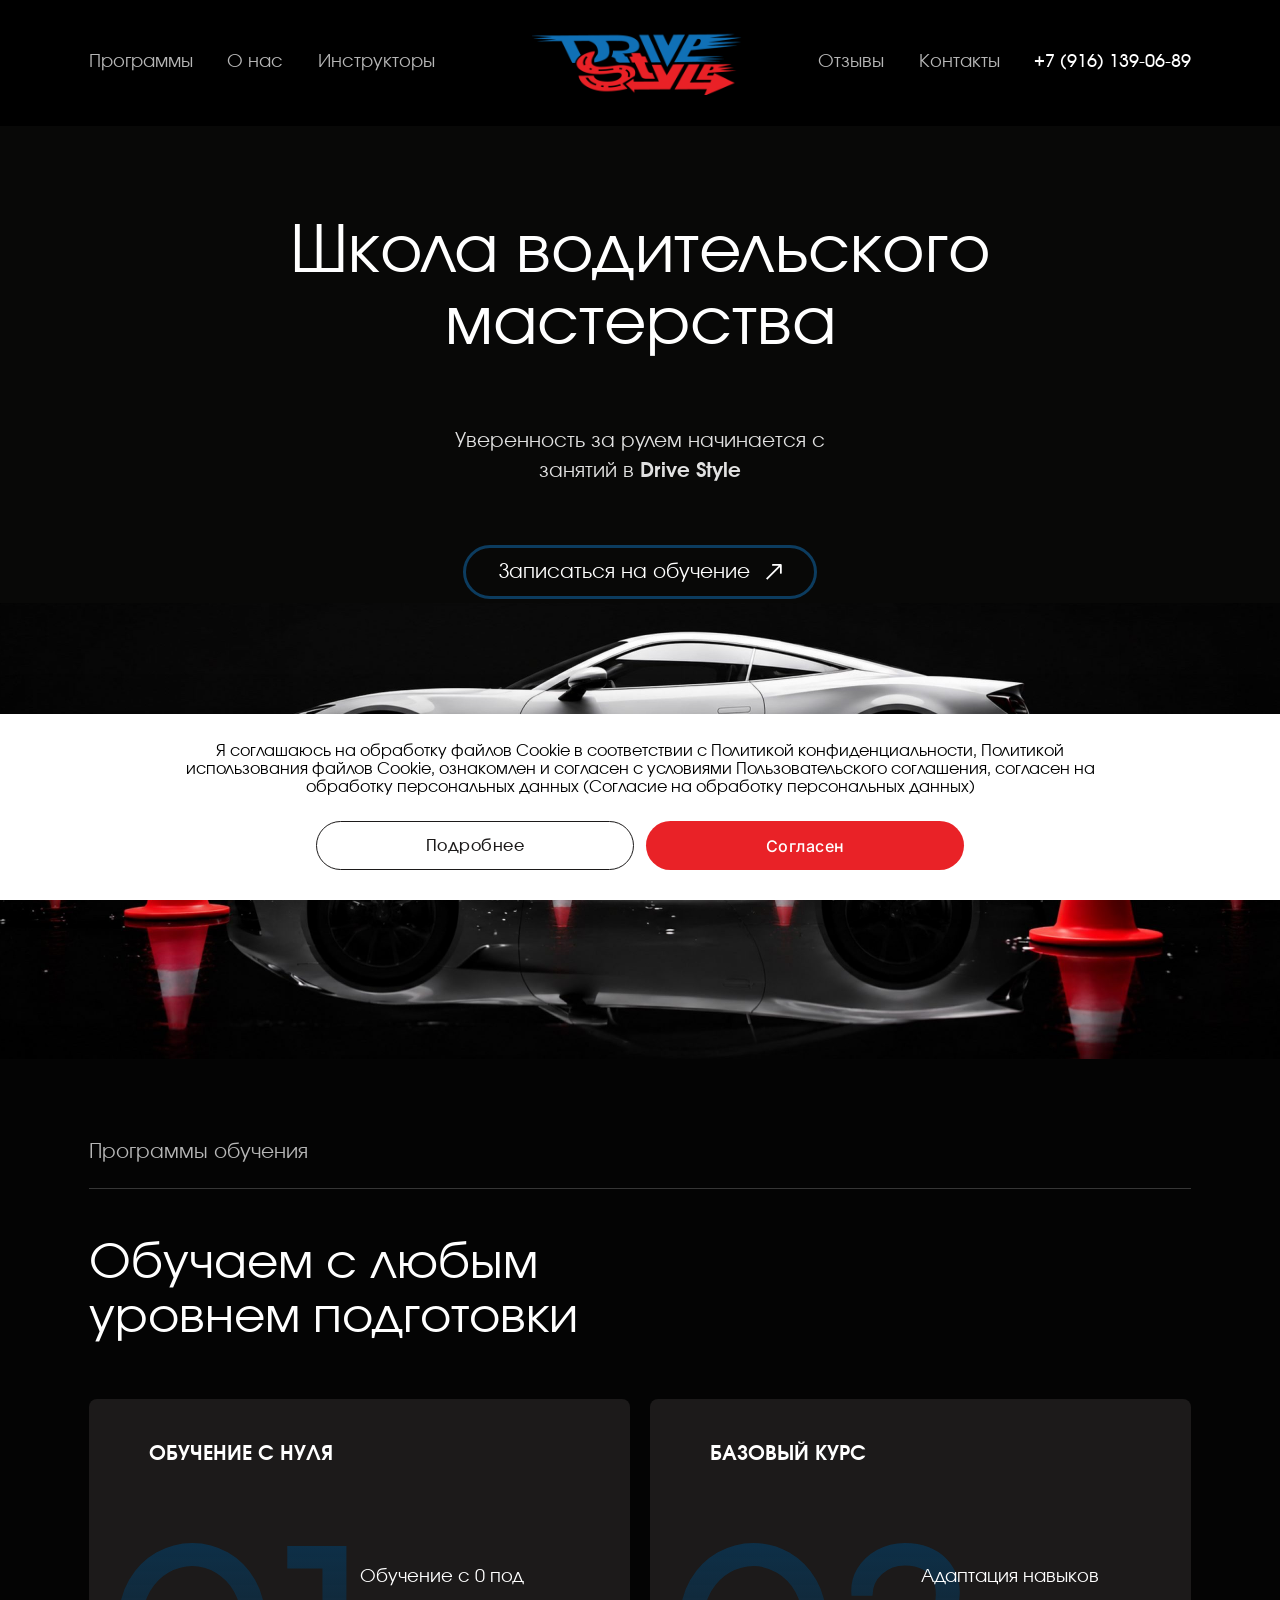
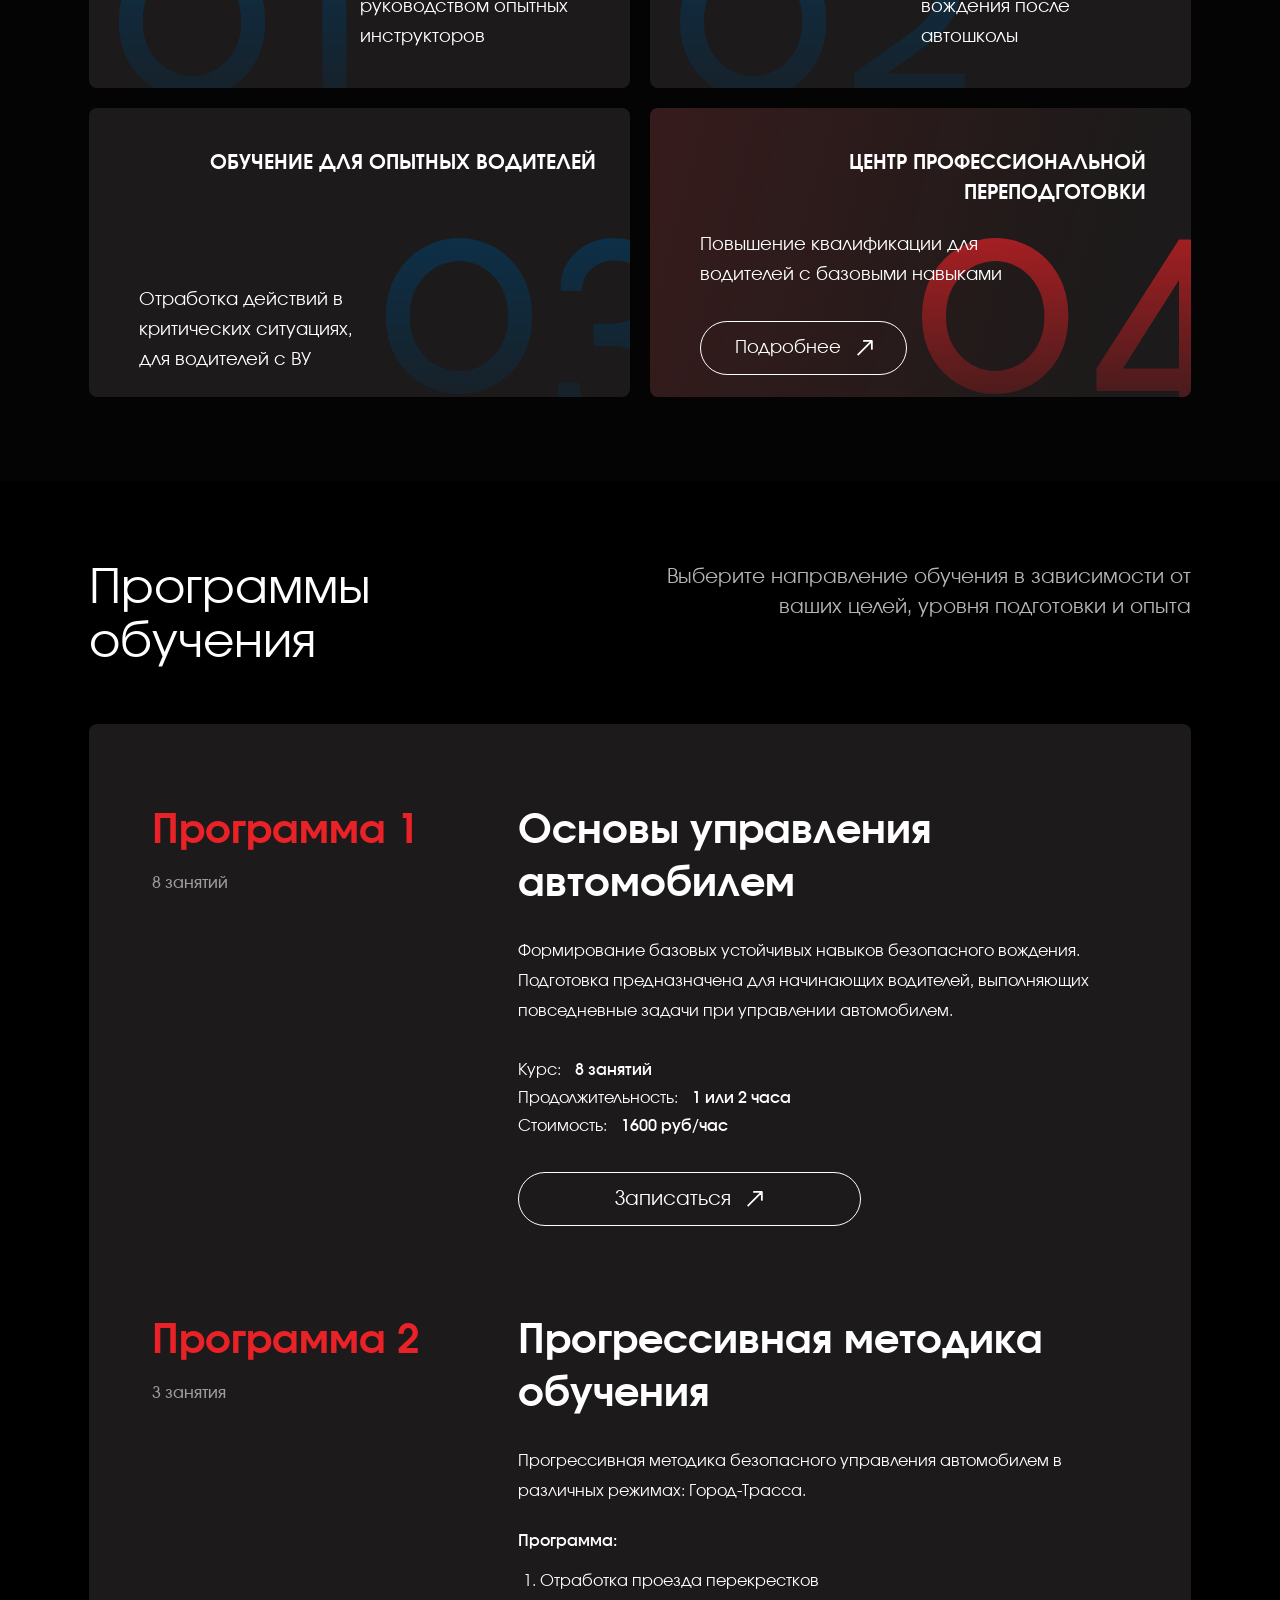
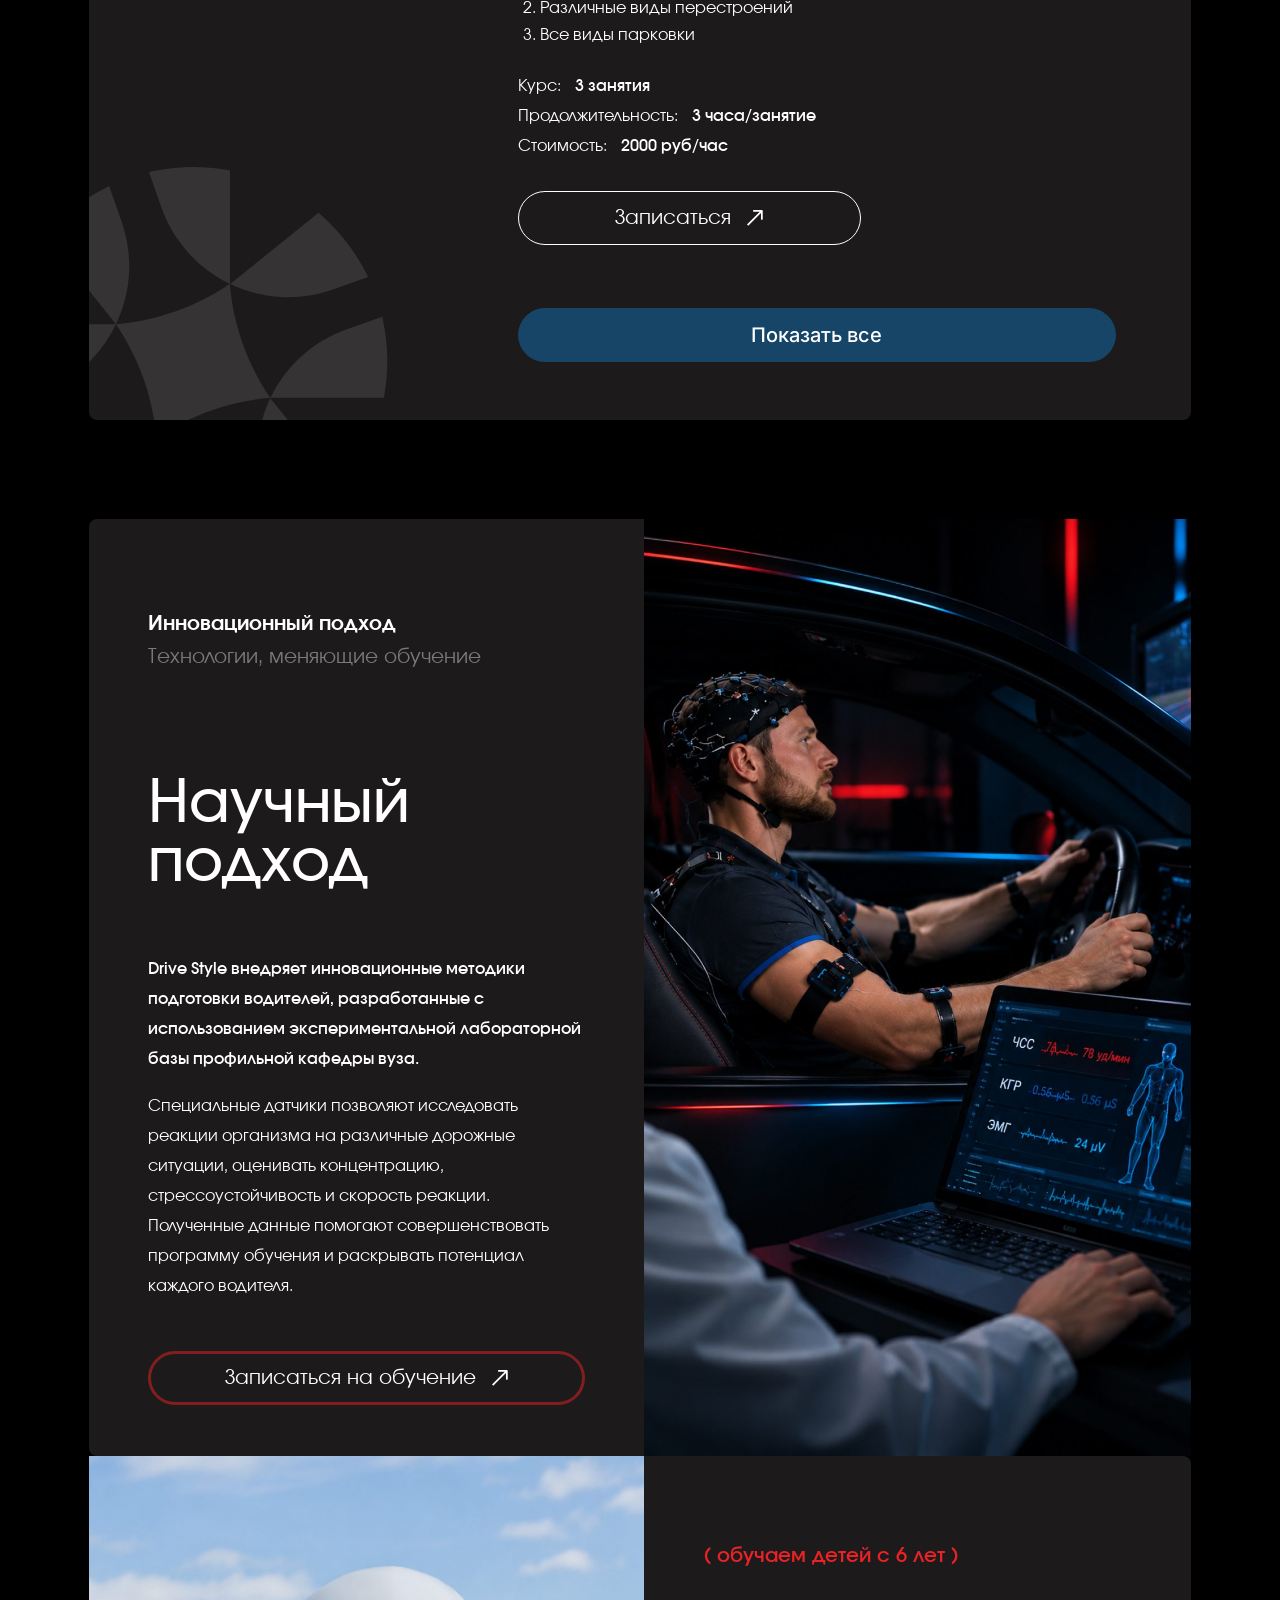
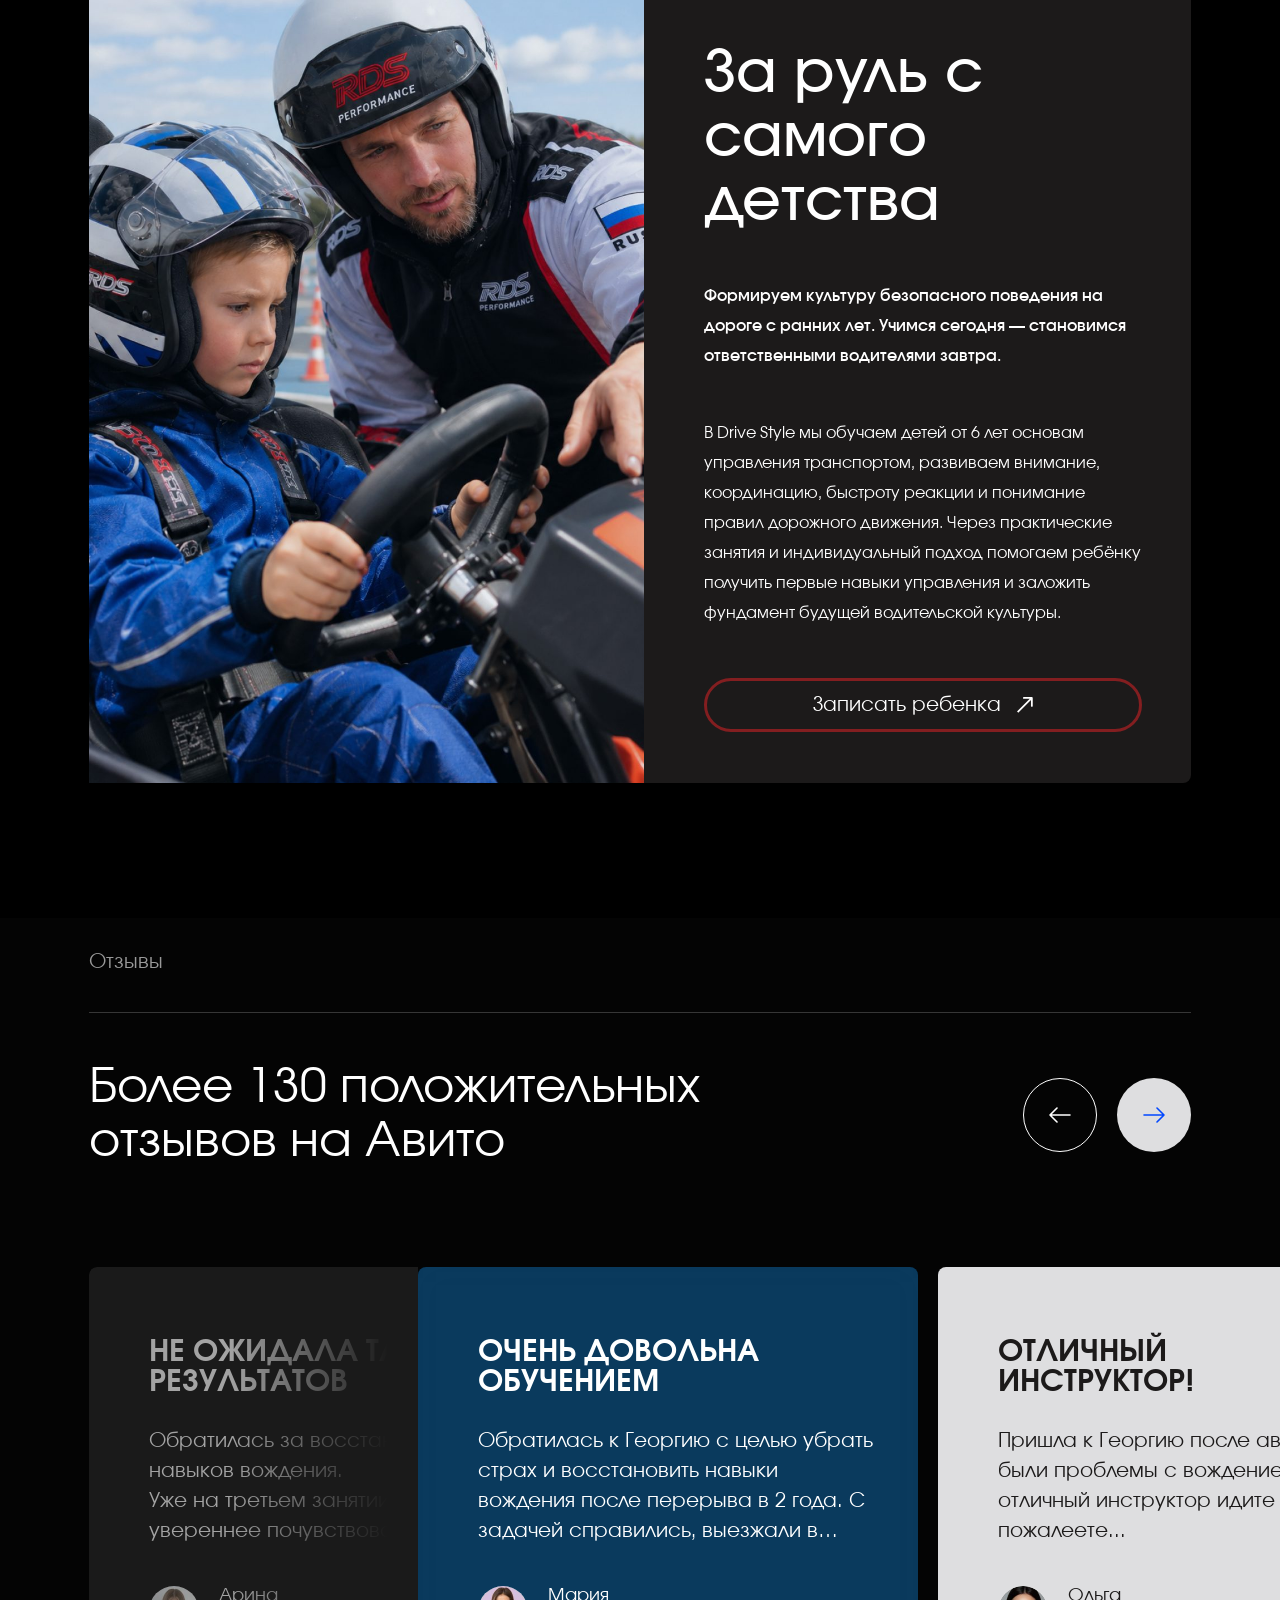
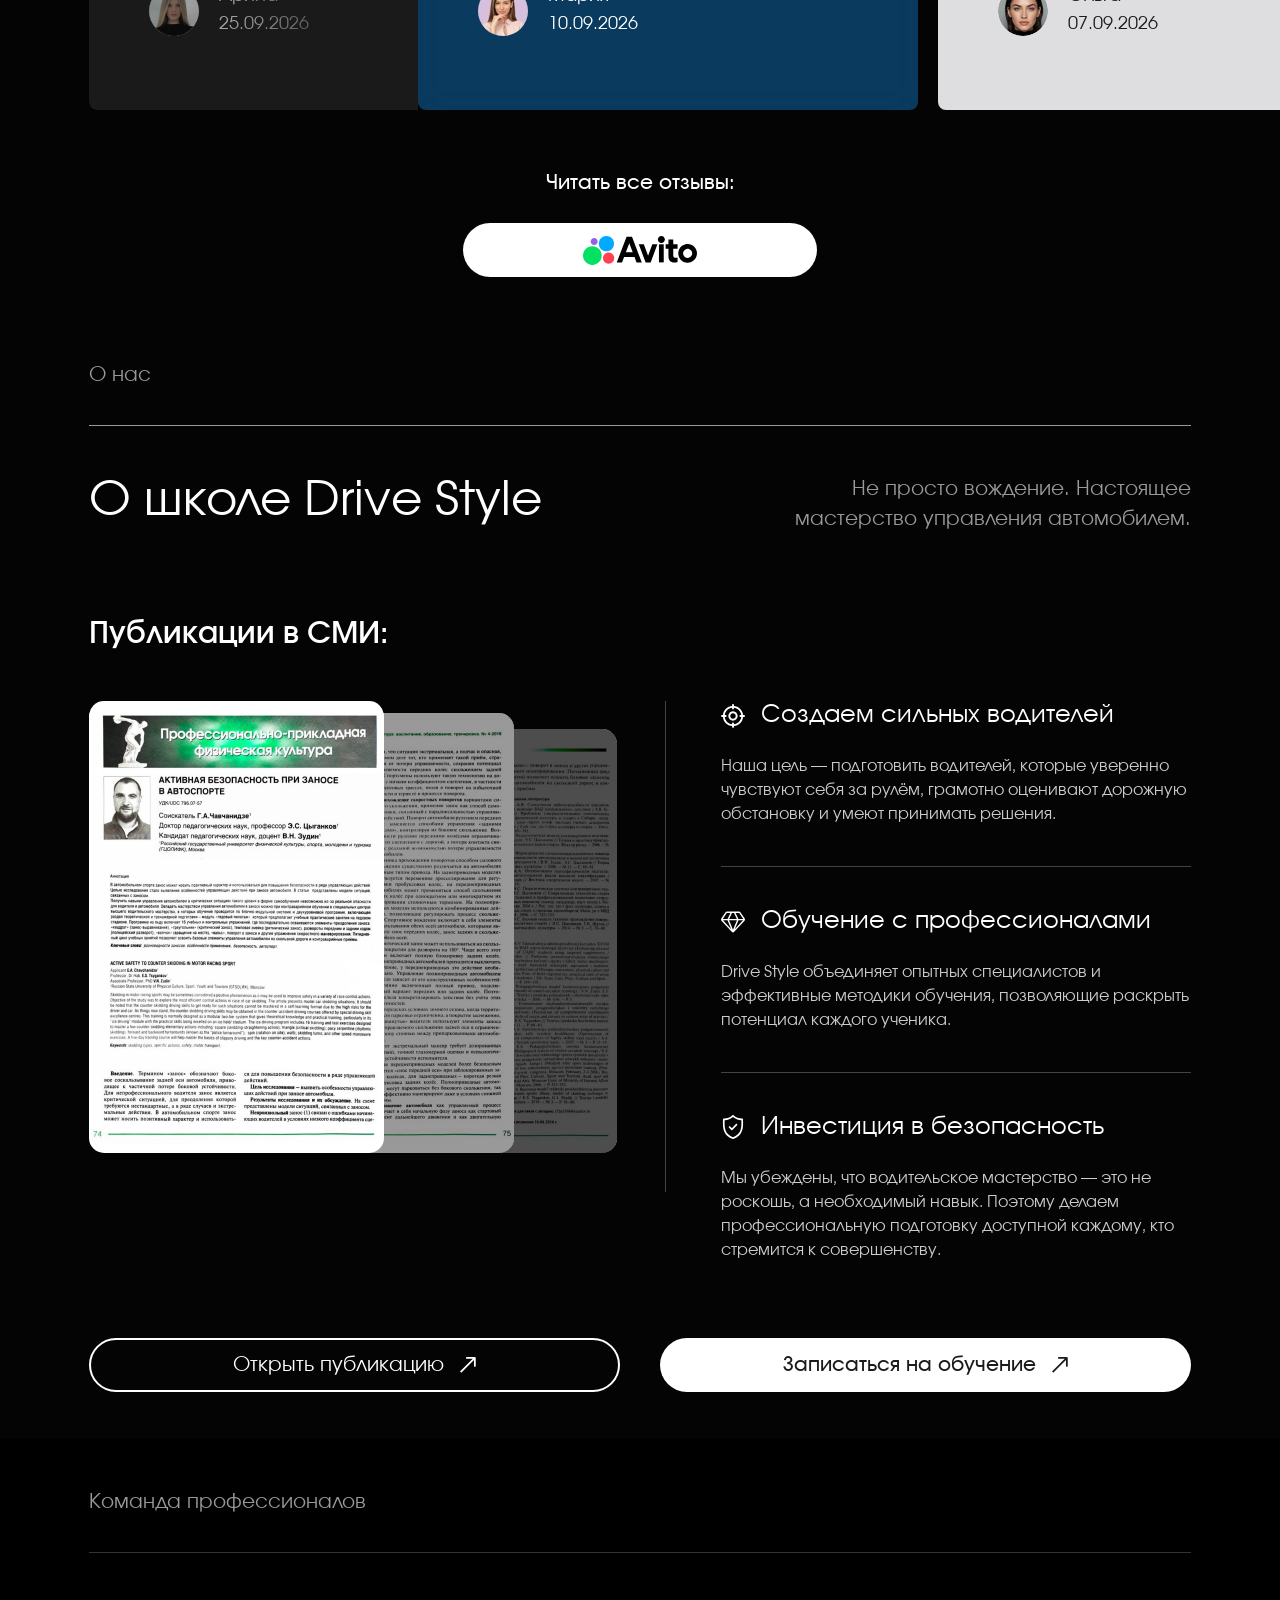
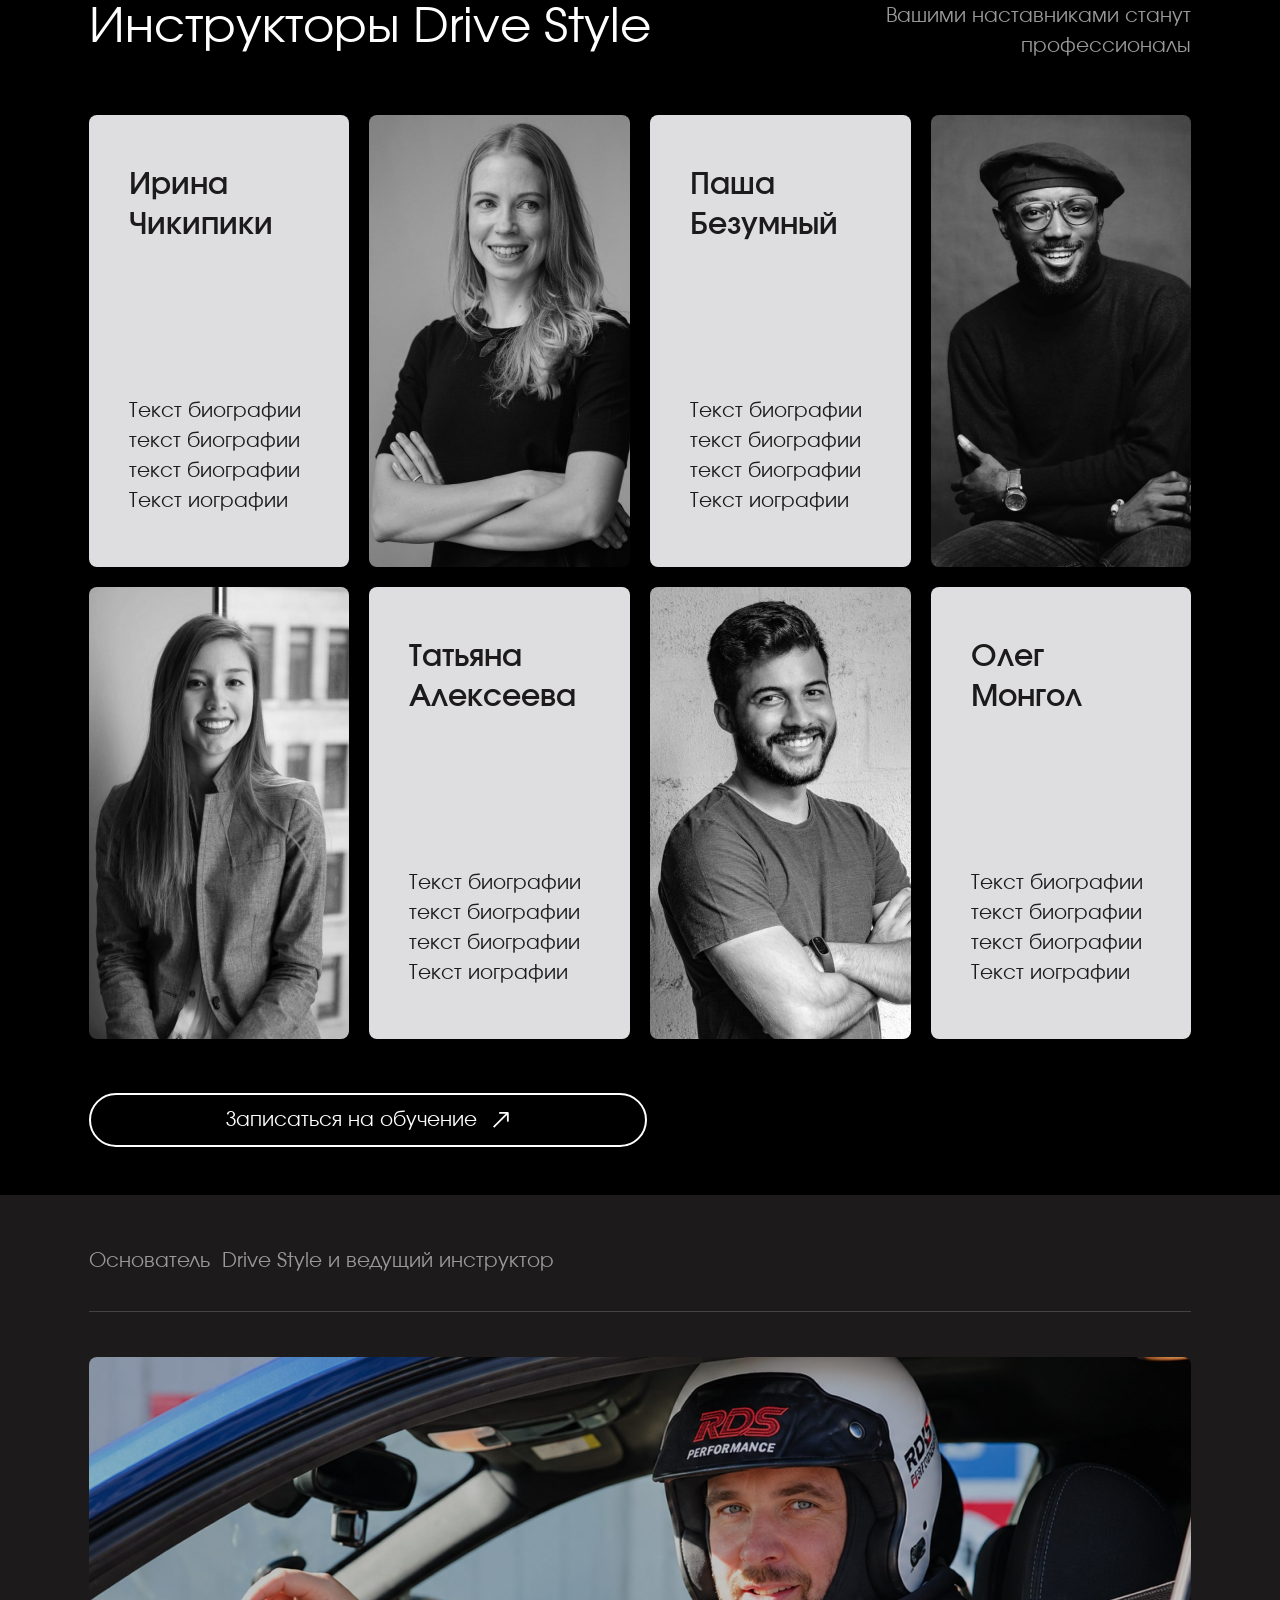
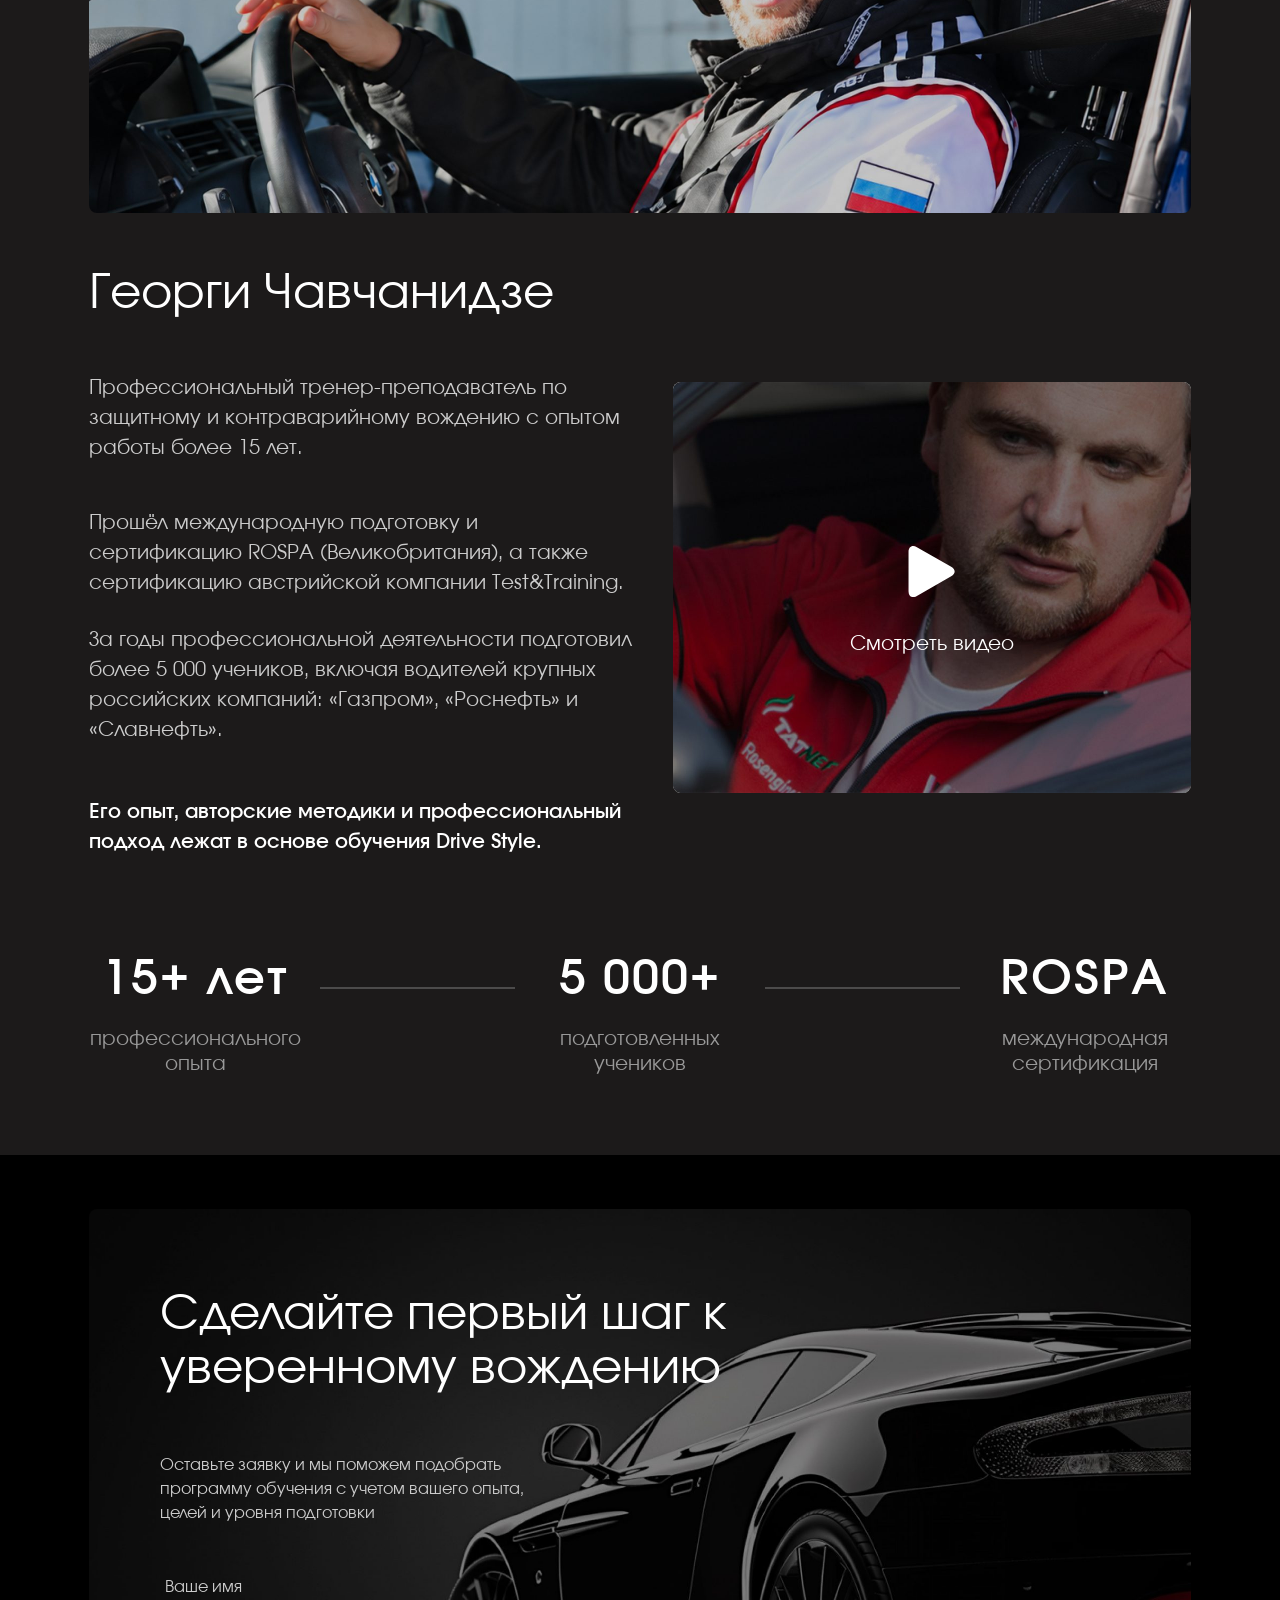
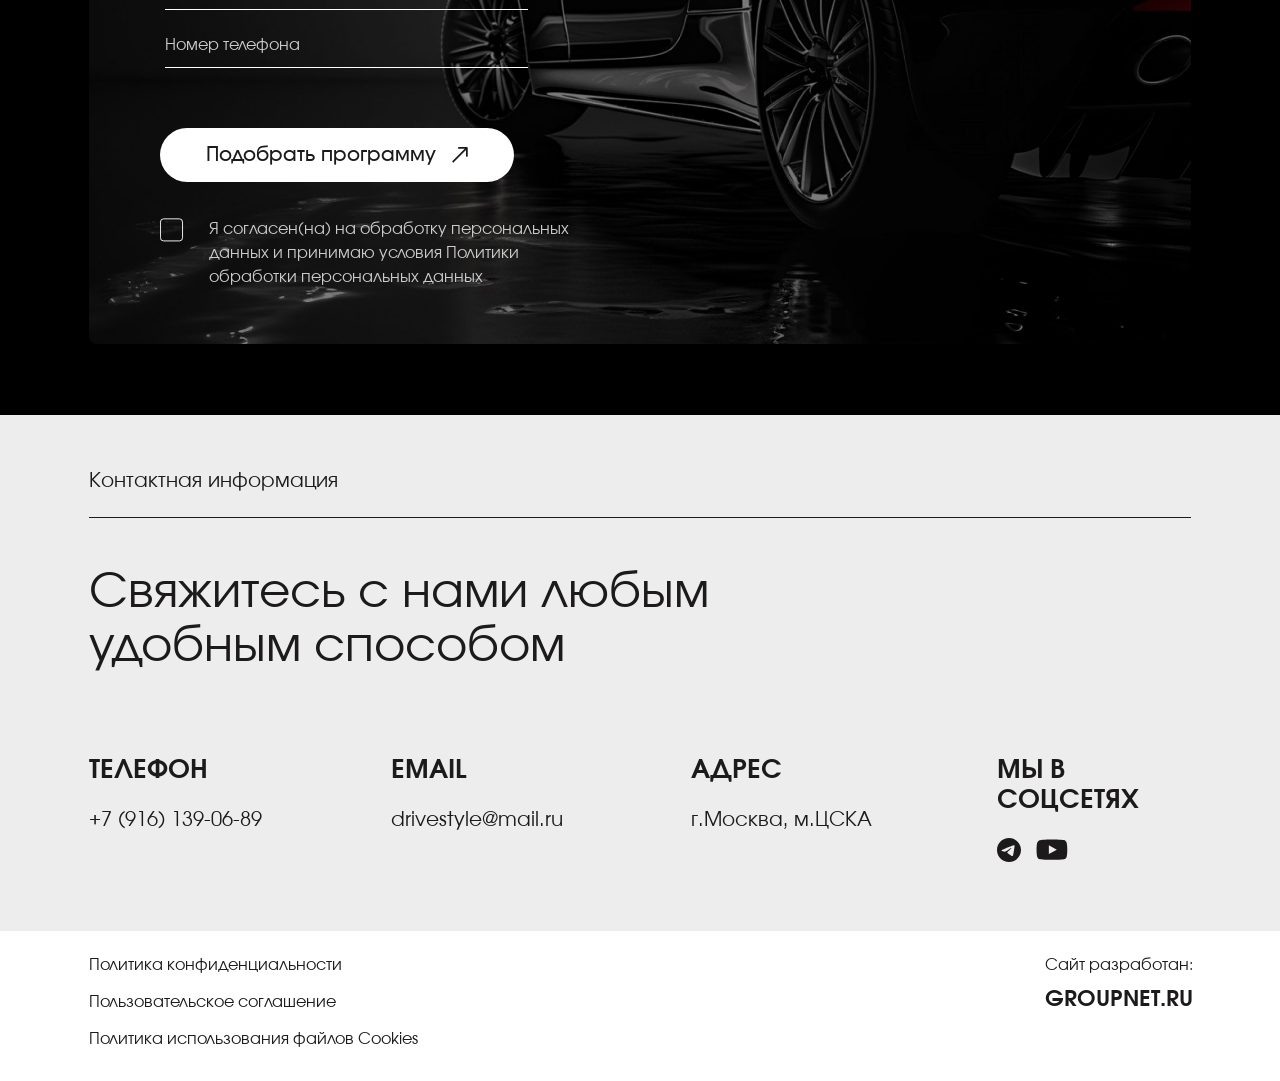
<file: index.html>
<!DOCTYPE html>
<html lang="ru">
<head>
<meta charset="utf-8">
<meta name="viewport" content="width=device-width, initial-scale=1">
<title>Drive Style — школа водительского мастерства</title>
<meta name="description" content="Школа водительского мастерства Drive Style: обучение с нуля, адаптация после автошколы, контраварийная подготовка, зимнее вождение, обучение детей с 6 лет.">
<link rel="icon" href="assets/img/favicon.png" type="image/png">
<link rel="apple-touch-icon" href="assets/img/apple-touch-icon.png">
<link rel="preload" href="assets/fonts/involve-regular.woff" as="font" type="font/woff" crossorigin>
<link rel="stylesheet" href="css/style.css?v=6">
<script>document.documentElement.classList.add('js')</script>
</head>
<body>
<svg width="0" height="0" style="position:absolute" aria-hidden="true">
  <symbol id="i-arrow" viewBox="0 0 18 18"><path d="M0.707031 17L1.41414 17.7071L17.4141 1.70711L16.707 1L15.9999 0.292893L-7.55191e-05 16.2929L0.707031 17ZM17.707 1C17.707 0.447715 17.2593 0 16.707 0H7.70703C7.15475 0 6.70703 0.447715 6.70703 1C6.70703 1.55228 7.15475 2 7.70703 2H15.707V10C15.707 10.5523 16.1547 11 16.707 11C17.2593 11 17.707 10.5523 17.707 10V1Z" fill="currentColor"/></symbol>
  <symbol id="i-left" viewBox="0 0 22 16"><path d="M21 8H1M8 1L1 8l7 7" fill="none" stroke="currentColor" stroke-width="1.6" stroke-linecap="round" stroke-linejoin="round"/></symbol>
  <symbol id="i-right" viewBox="0 0 22 16"><path d="M1 8h20M14 1l7 7-7 7" fill="none" stroke="currentColor" stroke-width="1.6" stroke-linecap="round" stroke-linejoin="round"/></symbol>
  <symbol id="i-phone" viewBox="17 17 25 25"><path d="M22.5666 27.7293C24.349 31.2321 27.2205 34.1037 30.7234 35.8861L33.4464 33.163C33.793 32.8164 34.2757 32.7174 34.7089 32.8536C36.0952 33.3115 37.5805 33.5591 39.1277 33.5591C39.456 33.5591 39.7708 33.6895 40.0029 33.9216C40.235 34.1537 40.3654 34.4686 40.3654 34.7968V39.129C40.3654 39.4572 40.235 39.7721 40.0029 40.0042C39.7708 40.2363 39.456 40.3667 39.1277 40.3667C33.5471 40.3667 28.195 38.1498 24.2489 34.2037C20.3028 30.2576 18.0859 24.9056 18.0859 19.325C18.0859 18.9967 18.2163 18.6819 18.4485 18.4497C18.6806 18.2176 18.9954 18.0872 19.3237 18.0872H23.6558C23.9841 18.0872 24.2989 18.2176 24.531 18.4497C24.7632 18.6819 24.8936 18.9967 24.8936 19.325C24.8936 20.8721 25.1411 22.3574 25.5991 23.7437C25.7352 24.1769 25.6362 24.6597 25.2896 25.0062L22.5666 27.7293Z" fill="currentColor"/></symbol>
  <symbol id="i-up" viewBox="16 92 26 14"><path d="M17.6934 104.838L28.3057 94.2255C28.6962 93.8349 29.3294 93.8349 29.7199 94.2255L40.3322 104.838" fill="none" stroke="currentColor" stroke-width="1.5"/></symbol>
</svg>

<header class="header" id="top">
  <div class="container header__in">
    <nav class="header__nav header__nav--left">
      <a href="#programs">Программы</a>
      <a href="#about">О нас</a>
      <a href="#instructors" data-instructors-link>Инструкторы</a>
    </nav>
    <a class="header__logo" href="#top" aria-label="Drive Style — на главную"><img src="assets/img/logo.png" width="243" height="72" alt="Drive Style"></a>
    <nav class="header__nav header__nav--right">
      <a href="#reviews">Отзывы</a>
      <a href="#contacts">Контакты</a>
      <a class="header__phone" href="tel:+79161390689">+7 (916) 139-06-89</a>
    </nav>
    <a class="header__mphone" href="tel:+79161390689" aria-label="Позвонить"><img src="assets/icons/phone-m.svg" width="25" height="25" alt=""></a>
    <button class="header__burger" type="button" aria-label="Меню" data-menu-open><img src="assets/icons/burger.svg" width="27" height="21" alt=""></button>
  </div>
</header>

<div class="mmenu" id="mmenu" aria-hidden="true">
  <div class="mmenu__bg" style="background-image:url(assets/img/menu-bg.jpg)"></div>
  <div class="mmenu__top">
    <a class="header__mphone" href="tel:+79161390689" aria-label="Позвонить"><img src="assets/icons/phone-m.svg" width="25" height="25" alt=""></a>
    <a class="mmenu__logo" href="#top" data-menu-close><img src="assets/img/logo.png" width="139" height="41" alt="Drive Style"></a>
    <button class="mmenu__close" type="button" aria-label="Закрыть меню" data-menu-close></button>
  </div>
  <nav class="mmenu__nav">
    <a href="#programs" data-menu-close>Программы</a>
    <a href="#about" data-menu-close>О нас</a>
    <a href="#instructors" data-menu-close data-instructors-link>Инструкторы</a>
    <a href="#reviews" data-menu-close>Отзывы</a>
    <a href="#contacts" data-menu-close>Контакты</a>
  </nav>
  <a class="btn btn--blue mmenu__btn" href="tel:+79161390689"><span>Записаться на обучение</span><svg class="btn__ar"><use href="#i-arrow"/></svg></a>
  <div class="mmenu__dev">Сайт разработан:<a href="https://groupnet.ru" target="_blank" rel="noopener">Groupnet.ru</a></div>
</div>

<main>
<!-- HERO -->
<section class="hero">
  <div class="container hero__in">
    <h1 class="hero__title trim reveal">Школа водительского мастерства</h1>
    <p class="hero__sub trim reveal">Уверенность за рулем начинается с занятий в <b>Drive Style</b></p>
    <a class="btn btn--blue hero__btn reveal" href="tel:+79161390689"><span>Записаться на обучение</span><svg class="btn__ar"><use href="#i-arrow"/></svg></a>
  </div>
  <div class="hero__media">
    <picture>
      <source media="(max-width: 767px)" srcset="assets/img/hero-m.jpg">
      <img src="assets/img/hero.jpg" alt="Учебный автомобиль на площадке с конусами" width="1440" height="456">
    </picture>
  </div>
</section>

<!-- LEVELS -->
<section class="levels">
  <div class="container">
    <div class="shead shead--tight reveal">
      <div class="shead__label trim">Программы обучения</div>
      <h2 class="shead__title trim">Обучаем с любым <br>уровнем подготовки</h2>
    </div>
    <div class="levels__grid">
      <div class="lcard lcard--1 reveal">
        <span class="lcard__num">01</span>
        <h3 class="lcard__title">Обучение с нуля</h3>
        <p class="lcard__text">Обучение с 0 под руководством опытных инструкторов</p>
      </div>
      <div class="lcard lcard--2 reveal">
        <span class="lcard__num">02</span>
        <h3 class="lcard__title">Базовый курс</h3>
        <p class="lcard__text">Адаптация навыков вождения после автошколы</p>
      </div>
      <div class="lcard lcard--3 reveal">
        <span class="lcard__num">03</span>
        <h3 class="lcard__title">Обучение для опытных водителей</h3>
        <p class="lcard__text">Отработка действий в критических ситуациях, для водителей с ВУ</p>
      </div>
      <div class="lcard lcard--4 reveal">
        <span class="lcard__num">04</span>
        <h3 class="lcard__title">Центр профессиональной <br>переподготовки</h3>
        <p class="lcard__text">Повышение квалификации для водителей с базовыми навыками</p>
        <a class="btn btn--line lcard__btn" href="https://drivestyle.ru/" target="_blank" rel="noopener"><span>Подробнее</span><svg class="btn__ar"><use href="#i-arrow"/></svg></a>
      </div>
    </div>
  </div>
</section>

<!-- PROGRAMS -->
<section class="programs" id="programs">
  <div class="container">
    <div class="programs__head reveal">
      <h2 class="programs__title trim">Программы обучения</h2>
      <p class="programs__desc trim">Выберите направление обучения в зависимости от ваших целей, уровня подготовки и опыта</p>
    </div>
    <div class="programs__panel reveal">
      <img class="programs__mark" src="assets/icons/mark.svg" width="299" height="253" alt="" aria-hidden="true">
      <div class="programs__list">
        <article class="prog">
          <div class="prog__side">
            <div class="prog__num">Программа 1</div>
            <div class="prog__count">8 занятий</div>
          </div>
          <div class="prog__main">
            <h3 class="prog__title">Основы управления автомобилем</h3>
            <div class="prog__desc"><p>Формирование базовых устойчивых навыков безопасного вождения. Подготовка предназначена для начинающих водителей, выполняющих повседневные задачи при управлении автомобилем.</p></div>
            <ul class="prog__facts">
              <li>Курс:<b>8 занятий</b></li>
              <li>Продолжительность:<b>1 или 2 часа</b></li>
              <li>Стоимость:<b>1600 руб/час</b></li>
            </ul>
            <a class="btn btn--line prog__btn" href="tel:+79161390689"><span>Записаться</span><svg class="btn__ar"><use href="#i-arrow"/></svg></a>
          </div>
        </article>
        <article class="prog">
          <div class="prog__side">
            <div class="prog__num">Программа 2</div>
            <div class="prog__count">3 занятия</div>
          </div>
          <div class="prog__main">
            <h3 class="prog__title">Прогрессивная методика обучения</h3>
            <div class="prog__desc"><p>Прогрессивная методика безопасного управления автомобилем в различных режимах: Город-Трасса.</p></div>
            <div class="prog__plan">
              <div class="prog__plan-title">Программа:</div>
              <ol>
                <li>Отработка проезда перекрестков</li>
                <li>Различные виды перестроений</li>
                <li>Все виды парковки</li>
              </ol>
            </div>
            <ul class="prog__facts">
              <li>Курс:<b>3 занятия</b></li>
              <li>Продолжительность:<b>3 часа/занятие</b></li>
              <li>Стоимость:<b>2000 руб/час</b></li>
            </ul>
            <a class="btn btn--line prog__btn" href="tel:+79161390689"><span>Записаться</span><svg class="btn__ar"><use href="#i-arrow"/></svg></a>
          </div>
        </article>
        <article class="prog prog--more">
          <div class="prog__side">
            <div class="prog__num">Программа 3</div>
            <div class="prog__count">4 занятия</div>
          </div>
          <div class="prog__main">
            <h3 class="prog__title">Зимнее вождение</h3>
            <div class="prog__desc"><p>Управление автомобилем в сложных дорожных условиях. Скользкая дорога, лед, снег, наледь, колея, снежная "каша", оттепель, аквапланирование (водная преграда).</p></div>
            <ul class="prog__facts">
              <li>Курс:<b>4 занятия</b></li>
              <li>Продолжительность:<b>2 часа/занятие</b></li>
              <li>Стоимость:<b>2000 руб/час</b></li>
            </ul>
            <a class="btn btn--line prog__btn" href="tel:+79161390689"><span>Записаться</span><svg class="btn__ar"><use href="#i-arrow"/></svg></a>
          </div>
        </article>
        <article class="prog prog--more">
          <div class="prog__side">
            <div class="prog__num">Программа 4</div>
            <div class="prog__count">4 занятия</div>
          </div>
          <div class="prog__main">
            <h3 class="prog__title">Контраварийная подготовка</h3>
            <div class="prog__desc"><p>Машина потеряла устойчивость! Перестала управляться! Возник занос/снос/разворот! В боковом положении несется как неуправляемый болид! Контраварийная подготовка дает ответ на все эти вопросы.</p><p>Занятие проводится со 100% безопасностью под руководством команды профессиональных автоспортивных тренеров.</p></div>
            <ul class="prog__facts">
              <li>Курс:<b>4 занятия</b></li>
              <li>Продолжительность:<b>2 часа/занятие</b></li>
              <li>Стоимость:<b>2000 руб/час</b></li>
            </ul>
            <a class="btn btn--line prog__btn" href="tel:+79161390689"><span>Записаться</span><svg class="btn__ar"><use href="#i-arrow"/></svg></a>
          </div>
        </article>
        <article class="prog prog--more">
          <div class="prog__side">
            <div class="prog__num">Программа 5</div>
            <div class="prog__count">Индивидуальное кол-во</div>
          </div>
          <div class="prog__main">
            <h3 class="prog__title">Моторспорт. Начальная спортивная подготовка.</h3>
            <div class="prog__desc"><p>Индивидуальные занятия от тренера-преподавателя по автомотоспорту, защитному вождению и контраварийной практике.</p></div>
            <ul class="prog__facts">
              <li>Стоимость:<b>2000 руб/час</b></li>
            </ul>
            <a class="btn btn--line prog__btn" href="tel:+79161390689"><span>Записаться</span><svg class="btn__ar"><use href="#i-arrow"/></svg></a>
          </div>
        </article>
        <article class="prog prog--more">
          <div class="prog__side">
            <div class="prog__num">Программа 6</div>
            <div class="prog__count">Индивидуальное кол-во</div>
          </div>
          <div class="prog__main">
            <h3 class="prog__title">Мотоспорт + Специализированная спортивная подготовка по выбранной дисциплине автоспорта</h3>
            <div class="prog__desc"><p>Индивидуальные занятия от тренера-преподавателя по автомотоспорту, защитному вождению и контраварийной практике.</p></div>
            <ul class="prog__facts">
              <li>Стоимость:<b>по согласованию</b></li>
            </ul>
            <a class="btn btn--line prog__btn" href="tel:+79161390689"><span>Записаться</span><svg class="btn__ar"><use href="#i-arrow"/></svg></a>
          </div>
        </article>
        <article class="prog prog--more">
          <div class="prog__side">
            <div class="prog__num">Программа 7</div>
            <div class="prog__count">Индивидуальное кол-во</div>
          </div>
          <div class="prog__main">
            <h3 class="prog__title">Практика подготовки водителей спецслужб</h3>
            <div class="prog__desc"><p>Программа предназначена для сотрудников силовых подразделений. Автомобиль как средство защиты - автомобиль как средство атаки.</p></div>
            <ul class="prog__facts">
              <li>Стоимость:<b>по согласованию</b></li>
            </ul>
            <a class="btn btn--line prog__btn" href="tel:+79161390689"><span>Записаться</span><svg class="btn__ar"><use href="#i-arrow"/></svg></a>
          </div>
        </article>
      </div>
      <button class="programs__more" type="button" data-more data-less-text="Свернуть"><span>Показать все</span></button>
    </div>
  </div>
</section>

<!-- SCIENCE / KIDS -->
<section class="features">
  <div class="container">
    <div class="frow reveal">
      <div class="fcard fcard--left">
        <div class="fcard__label"><b>Инновационный подход</b><span>Технологии, меняющие обучение</span></div>
        <h2 class="fcard__title fcard__title--1">Научный подход</h2>
        <div class="fcard__text" data-collapse>
          <p class="fcard__lead">Drive Style внедряет инновационные методики подготовки водителей, разработанные с использованием экспериментальной лабораторной базы профильной кафедры вуза.</p>
          <p>Специальные датчики позволяют исследовать реакции организма на различные дорожные ситуации, оценивать концентрацию, стрессоустойчивость и скорость реакции. Полученные данные помогают совершенствовать программу обучения и раскрывать потенциал каждого водителя.</p>
        </div>
        <button class="more-link" type="button" data-collapse-btn>Развернуть...</button>
        <a class="btn btn--red fcard__btn" href="tel:+79161390689"><span>Записаться на обучение</span><svg class="btn__ar"><use href="#i-arrow"/></svg></a>
      </div>
      <div class="fimg fimg--right"><img src="assets/img/science.jpg" alt="Исследование реакций водителя с помощью датчиков" width="615" height="833" loading="lazy"></div>
    </div>
    <div class="frow frow--rev reveal">
      <div class="fimg fimg--left"><img src="assets/img/kids.jpg" alt="Инструктор обучает ребенка управлению картом" width="625" height="833" loading="lazy"></div>
      <div class="fcard fcard--right">
        <div class="fcard__label fcard__label--red">( обучаем детей с 6 лет )</div>
        <h2 class="fcard__title fcard__title--2">За руль с самого детства</h2>
        <div class="fcard__text" data-collapse>
          <p class="fcard__lead">Формируем культуру безопасного поведения на дороге с ранних лет. Учимся сегодня — становимся ответственными водителями завтра.</p>
          <p>В Drive Style мы обучаем детей от 6 лет основам управления транспортом, развиваем внимание, координацию, быстроту реакции и понимание правил дорожного движения. Через практические занятия и индивидуальный подход помогаем ребёнку получить первые навыки управления и заложить фундамент будущей водительской культуры.</p>
        </div>
        <button class="more-link" type="button" data-collapse-btn>Развернуть...</button>
        <a class="btn btn--red fcard__btn" href="tel:+79161390689"><span>Записать ребенка</span><svg class="btn__ar"><use href="#i-arrow"/></svg></a>
      </div>
    </div>
  </div>
</section>

<!-- REVIEWS -->
<section class="reviews" id="reviews">
  <div class="container">
    <div class="shead reveal">
      <div class="shead__label trim">Отзывы</div>
      <div class="shead__row">
        <h2 class="shead__title trim">Более 130 положительных <br>отзывов на Авито</h2>
        <div class="reviews__arrows">
          <button class="rarrow rarrow--prev" type="button" aria-label="Предыдущий отзыв" data-rev-prev><svg><use href="#i-left"/></svg></button>
          <button class="rarrow rarrow--next" type="button" aria-label="Следующий отзыв" data-rev-next><svg><use href="#i-right"/></svg></button>
        </div>
      </div>
    </div>
    <div class="reviews__track reveal" data-reviews>
      <div class="rcard">
        <h3 class="rcard__title">Не ожидала таких результатов</h3>
        <p class="rcard__text">Обратилась за восстановлением навыков вождения.<br>Уже на третьем занятии гораздо увереннее почувствовала себя за рулём.</p>
        <div class="rcard__author"><img src="assets/img/avatar-1.jpg" width="50" height="50" alt=""><div><div>Арина</div><div>25.09.2026</div></div></div>
      </div>
      <div class="rcard">
        <h3 class="rcard__title">Очень довольна обучением</h3>
        <p class="rcard__text">Обратилась к Георгию с целью убрать страх и восстановить навыки вождения после перерыва в 2 года. С задачей справились, выезжали в центр...</p>
        <div class="rcard__author"><img src="assets/img/avatar-2.jpg" width="50" height="50" alt=""><div><div>Мария</div><div>10.09.2026</div></div></div>
      </div>
      <div class="rcard">
        <h3 class="rcard__title">Отличный инструктор!</h3>
        <p class="rcard__text">Пришла к Георгию после автошколы были проблемы с вождением, Георгий отличный инструктор идите к нему не пожалеете...</p>
        <div class="rcard__author"><img src="assets/img/avatar-3.jpg" width="50" height="50" alt=""><div><div>Ольга</div><div>07.09.2026</div></div></div>
      </div>
    </div>
    <div class="reviews__all reveal">
      <div class="reviews__all-label">Читать все отзывы:</div>
      <a class="btn btn--white reviews__avito" href="https://www.avito.ru/" target="_blank" rel="noopener" aria-label="Отзывы на Авито"><img src="assets/icons/avito.svg" width="114" height="29" alt="Avito"></a>
    </div>
  </div>
</section>

<!-- ABOUT -->
<section class="about" id="about">
  <div class="container">
    <div class="shead reveal">
      <div class="shead__label trim">О нас</div>
      <div class="shead__row">
        <h2 class="shead__title trim">О школе Drive Style</h2>
        <p class="shead__desc trim">Не просто вождение. Настоящее мастерство управления автомобилем.</p>
      </div>
    </div>
    <h3 class="about__pubs-title reveal">Публикации в СМИ:</h3>
    <div class="about__grid">
      <div class="pubs reveal" data-pubs>
        <a class="pub" href="docs/publication.pdf#page=1" target="_blank" rel="noopener"><img src="assets/img/pub-1.jpg" alt="Статья «Активная безопасность при заносе в автоспорте», журнал «Физическая культура: воспитание, образование, тренировка» №4-2016, стр. 74" width="295" height="452" loading="lazy"></a>
        <a class="pub" href="docs/publication.pdf#page=2" target="_blank" rel="noopener"><img src="assets/img/pub-2.jpg" alt="Статья «Активная безопасность при заносе в автоспорте», журнал «Физическая культура: воспитание, образование, тренировка» №4-2016, стр. 75" width="287" height="440" loading="lazy"></a>
        <a class="pub" href="docs/publication.pdf#page=3" target="_blank" rel="noopener"><img src="assets/img/pub-3.jpg" alt="Статья «Активная безопасность при заносе в автоспорте», журнал «Физическая культура: воспитание, образование, тренировка» №4-2016, стр. 76" width="277" height="424" loading="lazy"></a>
      </div>
      <div class="about__divider"></div>
      <div class="about__list reveal">
        <div class="afeat">
          <div class="afeat__head"><img src="assets/icons/precision.svg" width="24" height="24" alt=""><h4 class="trim">Создаем сильных водителей</h4></div>
          <p class="trim">Наша цель — подготовить водителей, которые уверенно чувствуют себя за рулём, грамотно оценивают дорожную обстановку и умеют принимать решения.</p>
        </div>
        <div class="afeat">
          <div class="afeat__head"><img src="assets/icons/diamond.svg" width="24" height="24" alt=""><h4 class="trim">Обучение с профессионалами</h4></div>
          <p class="trim">Drive Style объединяет опытных специалистов и эффективные методики обучения, позволяющие раскрыть потенциал каждого ученика.</p>
        </div>
        <div class="afeat">
          <div class="afeat__head"><img src="assets/icons/security.svg" width="24" height="24" alt=""><h4 class="trim">Инвестиция в безопасность</h4></div>
          <p class="trim">Мы убеждены, что водительское мастерство — это не роскошь, а необходимый навык. Поэтому делаем профессиональную подготовку доступной каждому, кто стремится к совершенству.</p>
        </div>
      </div>
    </div>
    <div class="about__btns reveal">
      <a class="btn btn--line2 about__btn" href="docs/publication.pdf" target="_blank" rel="noopener" data-pub-open><span>Открыть публикацию</span><svg class="btn__ar"><use href="#i-arrow"/></svg></a>
      <a class="btn btn--white about__btn" href="tel:+79161390689"><span>Записаться на обучение</span><svg class="btn__ar"><use href="#i-arrow"/></svg></a>
    </div>
  </div>
</section>

<!-- INSTRUCTORS: скрыть — добавить класс is-hidden у section и атрибут hidden у ссылок data-instructors-link -->
<section class="instructors" id="instructors">
  <div class="container">
    <div class="shead reveal">
      <div class="shead__label trim">Команда профессионалов</div>
      <div class="shead__row">
        <h2 class="shead__title trim">Инструкторы Drive Style</h2>
        <p class="shead__desc trim">Вашими наставниками станут профессионалы</p>
      </div>
    </div>
    <div class="instr__grid" data-instr>
      <div class="instr reveal">
        <div class="instr__info"><h3 class="instr__name">Ирина<br>Чикипики</h3><p class="instr__bio">Текст биографии текст биографии текст биографии<br>Текст иографии</p></div>
        <div class="instr__photo"><img src="assets/img/instr-1.jpg" alt="Ирина Чикипики" width="295" height="452" loading="lazy"></div>
      </div>
      <div class="instr reveal">
        <div class="instr__info"><h3 class="instr__name">Паша<br>Безумный</h3><p class="instr__bio">Текст биографии текст биографии текст биографии<br>Текст иографии</p></div>
        <div class="instr__photo"><img src="assets/img/instr-2.jpg" alt="Паша Безумный" width="295" height="452" loading="lazy"></div>
      </div>
      <div class="instr reveal">
        <div class="instr__info"><h3 class="instr__name">Татьяна<br>Алексеева</h3><p class="instr__bio">Текст биографии текст биографии текст биографии<br>Текст иографии</p></div>
        <div class="instr__photo"><img src="assets/img/instr-3.jpg" alt="Татьяна Алексеева" width="295" height="452" loading="lazy"></div>
      </div>
      <div class="instr reveal">
        <div class="instr__info"><h3 class="instr__name">Олег<br>Монгол</h3><p class="instr__bio">Текст биографии текст биографии текст биографии<br>Текст иографии</p></div>
        <div class="instr__photo"><img src="assets/img/instr-4.jpg" alt="Олег Монгол" width="295" height="452" loading="lazy"></div>
      </div>
    </div>
    <div class="instr__btns reveal">
      <button class="btn btn--white instr__all" type="button" data-instr-all><span>Показать всех</span></button>
      <a class="btn btn--line2 instr__btn" href="tel:+79161390689"><span>Записаться на обучение</span><svg class="btn__ar"><use href="#i-arrow"/></svg></a>
    </div>
  </div>
</section>

<!-- FOUNDER -->
<section class="founder">
  <div class="container">
    <div class="shead shead--noline-title reveal">
      <div class="shead__label trim">Основатель&nbsp; Drive Style и ведущий инструктор</div>
    </div>
    <div class="founder__photo reveal"><picture><source media="(max-width: 767px)" srcset="assets/img/founder-m.jpg"><img src="assets/img/founder.jpg" alt="Георги Чавчанидзе" width="1240" height="456" loading="lazy"></picture></div>
    <h2 class="founder__name trim reveal">Георги Чавчанидзе</h2>
    <div class="founder__cols">
      <div class="founder__text reveal" data-collapse>
        <p>Профессиональный тренер-преподаватель по защитному и контраварийному вождению с опытом работы более 15 лет.</p>
        <p>Прошёл международную подготовку и сертификацию ROSPA (Великобритания), а также сертификацию австрийской компании Test&amp;Training.</p>
        <p>За годы профессиональной деятельности подготовил более 5 000 учеников, включая водителей крупных российских компаний: «Газпром», «Роснефть» и «Славнефть».</p>
        <p class="founder__accent">Его опыт, авторские методики и профессиональный подход лежат в основе обучения Drive Style.</p>
      </div>
      <button class="more-link founder__more" type="button" data-collapse-btn>Развернуть...</button>
      <button class="founder__video reveal" type="button" data-video="" aria-label="Смотреть видео">
        <picture><source media="(max-width: 767px)" srcset="assets/img/video-m.jpg"><img src="assets/img/video.jpg" alt="" width="518" height="411" loading="lazy"></picture>
        <span class="founder__play"><img src="assets/icons/play.svg" width="52" height="52" alt=""><span class="trim">Смотреть видео</span></span>
      </button>
    </div>
    <div class="stats reveal">
      <div class="stat"><div class="stat__num trim">15+ лет</div><div class="stat__cap trim">профессионального опыта</div></div>
      <div class="stat__line"></div>
      <div class="stat"><div class="stat__num trim">5 000+</div><div class="stat__cap trim">подготовленных учеников</div></div>
      <div class="stat__line"></div>
      <div class="stat"><div class="stat__num trim">ROSPA</div><div class="stat__cap trim">международная сертификация</div></div>
    </div>
  </div>
</section>

<!-- CTA FORM -->
<section class="cta">
  <div class="container">
    <div class="cta__card reveal">
      <h2 class="cta__title trim">Сделайте первый шаг к уверенному вождению</h2>
      <p class="cta__desc trim">Оставьте заявку и мы поможем подобрать программу обучения с учетом вашего опыта, целей и уровня подготовки</p>
      <form class="cta__form" action="send.php" method="post" data-lead-form novalidate>
        <input type="text" name="website" class="hp" tabindex="-1" autocomplete="off" aria-hidden="true">
        <label class="field"><input type="text" name="name" placeholder="Ваше имя" autocomplete="name" required></label>
        <label class="field"><input type="tel" name="phone" placeholder="Номер телефона" autocomplete="tel" required></label>
        <button class="btn btn--white cta__btn" type="submit"><span>Подобрать программу</span><svg class="btn__ar"><use href="#i-arrow"/></svg></button>
        <label class="consent">
          <input type="checkbox" name="consent" value="1" required>
          <span class="consent__box"></span>
          <span class="consent__text trim">Я согласен(на) на обработку персональных данных и принимаю условия <a href="privacy.html" target="_blank">Политики обработки персональных данных</a></span>
        </label>
        <div class="cta__msg" data-form-msg></div>
      </form>
    </div>
  </div>
</section>

<!-- CONTACTS -->
<section class="contacts" id="contacts">
  <div class="container">
    <div class="shead shead--tight shead--dark reveal">
      <div class="shead__label trim">Контактная информация</div>
      <h2 class="shead__title trim">Свяжитесь с нами любым <br>удобным способом</h2>
    </div>
    <div class="contacts__grid reveal">
      <div class="contact"><h3>Телефон</h3><a href="tel:+79161390689">+7 (916) 139-06-89</a></div>
      <div class="contact"><h3>Email</h3><a href="mailto:drivestyle@mail.ru">drivestyle@mail.ru</a></div>
      <div class="contact"><h3>Адрес</h3><span>г.Москва, м.ЦСКА</span></div>
      <div class="contact"><h3>Мы в соцсетях</h3>
        <div class="contact__socials">
          <a href="https://t.me/" target="_blank" rel="noopener" aria-label="Telegram"><img src="assets/icons/telegram.svg" width="24" height="24" alt="Telegram"></a>
          <a href="https://www.youtube.com/" target="_blank" rel="noopener" aria-label="YouTube"><img src="assets/icons/youtube.svg" width="32" height="24" alt="YouTube"></a>
        </div>
      </div>
    </div>
  </div>
</section>
</main>

<footer class="footer">
  <div class="container footer__in">
    <nav class="footer__docs">
      <a class="trim" href="privacy.html">Политика конфиденциальности</a>
      <a class="trim" href="terms.html">Пользовательское соглашение</a>
      <a class="trim" href="cookies.html">Политика использования файлов Cookies</a>
    </nav>
    <div class="footer__dev"><span class="trim">Сайт разработан:</span><a href="https://groupnet.ru" target="_blank" rel="noopener">Groupnet.ru</a></div>
  </div>
</footer>

<div class="fixed-btns">
  <a class="fbtn fbtn--phone" href="tel:+79161390689" aria-label="Позвонить"><svg><use href="#i-phone"/></svg></a>
  <button class="fbtn fbtn--up" type="button" aria-label="Наверх" data-up><svg><use href="#i-up"/></svg></button>
</div>

<div class="cookie" data-cookie hidden>
  <p class="cookie__text">Я соглашаюсь на обработку файлов Cookie в соответствии с <a href="privacy.html">Политикой конфиденциальности</a>, <a href="cookies.html">Политикой использования файлов Cookie</a>, ознакомлен и согласен с условиями <a href="terms.html">Пользовательского соглашения</a>, согласен на обработку персональных данных (Согласие на обработку персональных данных)</p>
  <div class="cookie__btns">
    <a class="cookie__btn cookie__btn--more" href="cookies.html">Подробнее</a>
    <button class="cookie__btn cookie__btn--ok" type="button" data-cookie-ok>Согласен</button>
  </div>
</div>

<div class="vmodal" data-vmodal hidden>
  <div class="vmodal__box"><button class="vmodal__close" type="button" aria-label="Закрыть" data-vmodal-close></button><div class="vmodal__media" data-vmodal-media></div></div>
</div>

<script src="js/main.js?v=6" defer></script>
</body>
</html>
</file>
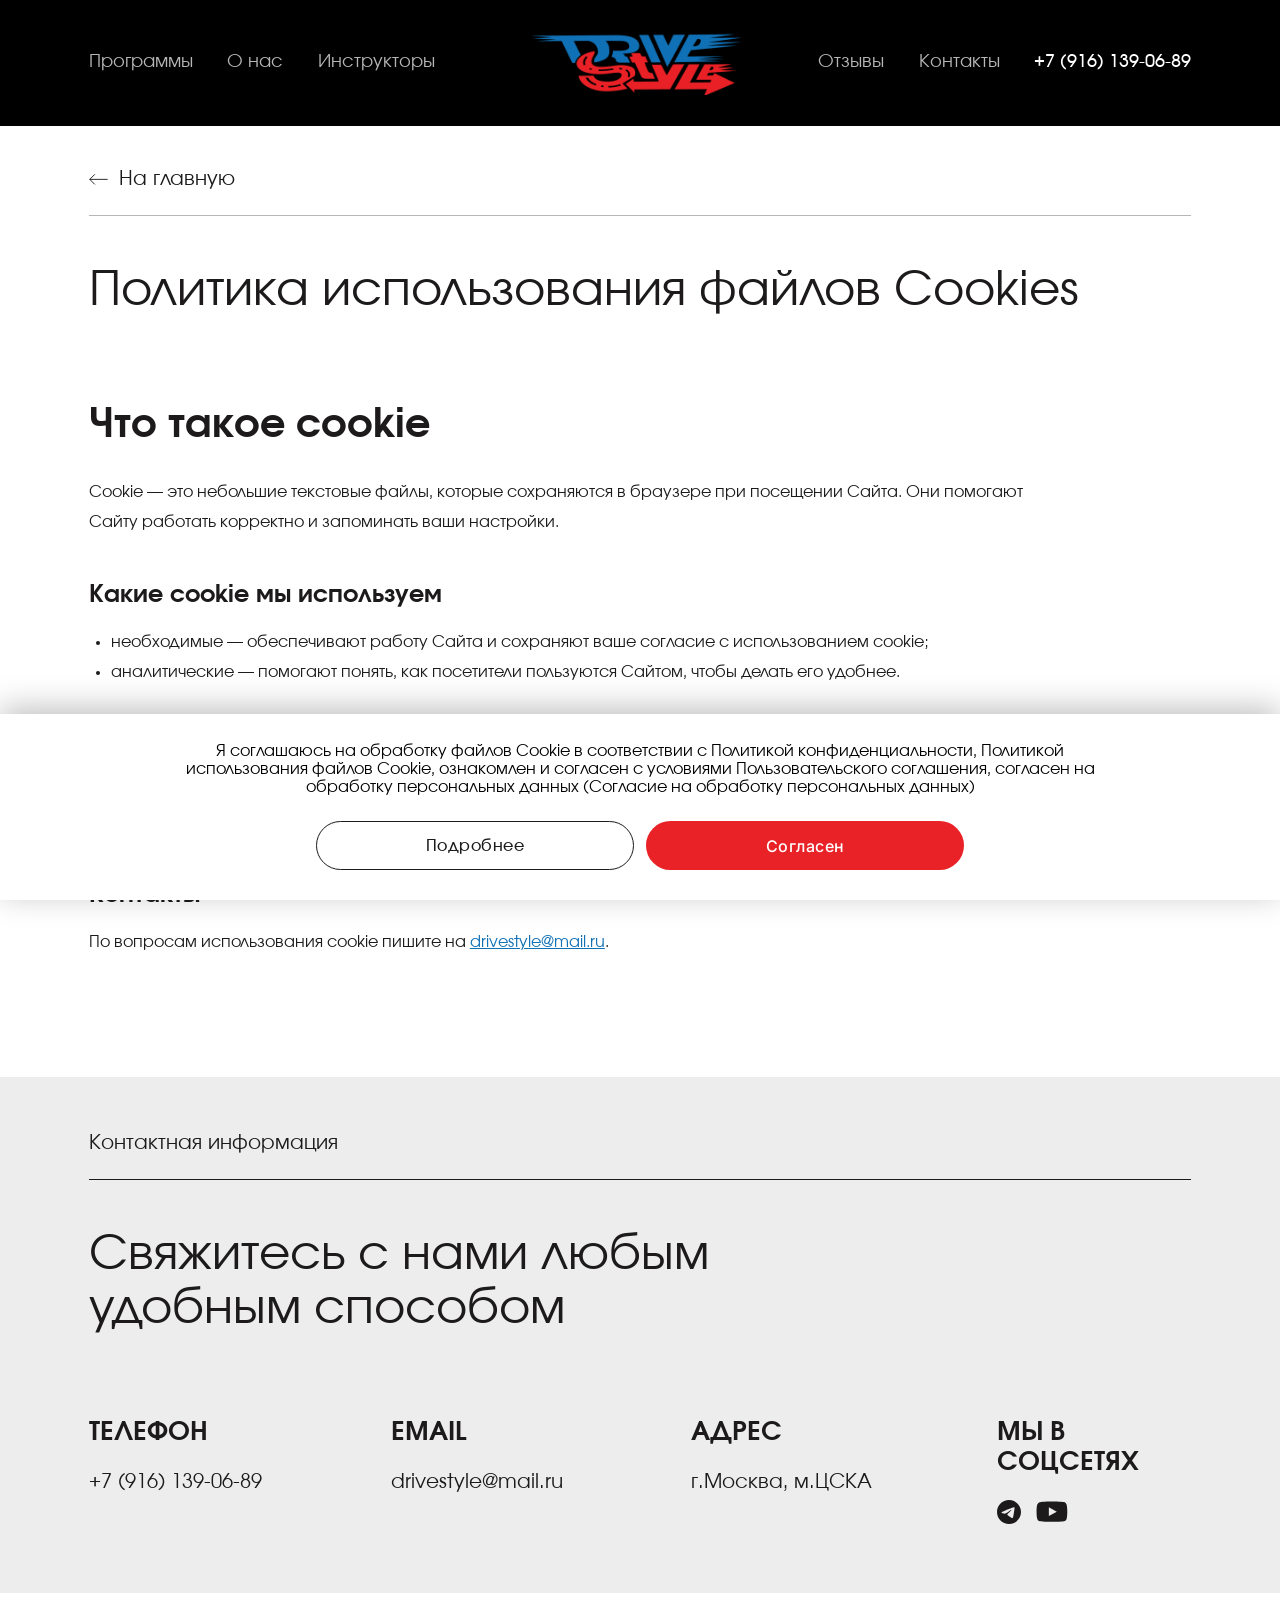
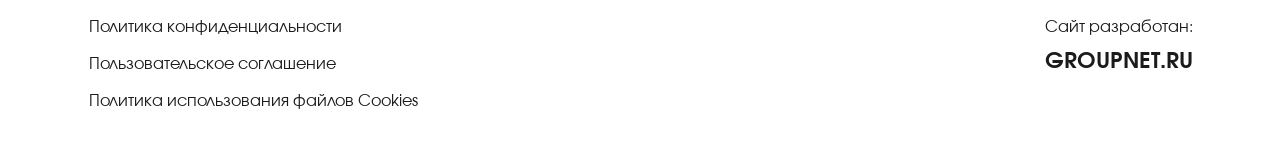
<file: cookies.html>
<!DOCTYPE html>
<html lang="ru">
<head>
<meta charset="utf-8">
<meta name="viewport" content="width=device-width, initial-scale=1">
<title>Политика использования файлов Cookies — Drive Style</title>
<meta name="description" content="Политика использования файлов Cookies сайта школы водительского мастерства Drive Style.">
<link rel="icon" href="assets/img/favicon.png" type="image/png">
<link rel="apple-touch-icon" href="assets/img/apple-touch-icon.png">
<link rel="preload" href="assets/fonts/involve-regular.woff" as="font" type="font/woff" crossorigin>
<link rel="stylesheet" href="css/style.css?v=6">
<script>document.documentElement.classList.add('js')</script>
</head>
<body>
<svg width="0" height="0" style="position:absolute" aria-hidden="true">
  <symbol id="i-arrow" viewBox="0 0 18 18"><path d="M0.707031 17L1.41414 17.7071L17.4141 1.70711L16.707 1L15.9999 0.292893L-7.55191e-05 16.2929L0.707031 17ZM17.707 1C17.707 0.447715 17.2593 0 16.707 0H7.70703C7.15475 0 6.70703 0.447715 6.70703 1C6.70703 1.55228 7.15475 2 7.70703 2H15.707V10C15.707 10.5523 16.1547 11 16.707 11C17.2593 11 17.707 10.5523 17.707 10V1Z" fill="currentColor"/></symbol>
  <symbol id="i-left" viewBox="0 0 22 16"><path d="M21 8H1M8 1L1 8l7 7" fill="none" stroke="currentColor" stroke-width="1.6" stroke-linecap="round" stroke-linejoin="round"/></symbol>
  <symbol id="i-right" viewBox="0 0 22 16"><path d="M1 8h20M14 1l7 7-7 7" fill="none" stroke="currentColor" stroke-width="1.6" stroke-linecap="round" stroke-linejoin="round"/></symbol>
  <symbol id="i-phone" viewBox="17 17 25 25"><path d="M22.5666 27.7293C24.349 31.2321 27.2205 34.1037 30.7234 35.8861L33.4464 33.163C33.793 32.8164 34.2757 32.7174 34.7089 32.8536C36.0952 33.3115 37.5805 33.5591 39.1277 33.5591C39.456 33.5591 39.7708 33.6895 40.0029 33.9216C40.235 34.1537 40.3654 34.4686 40.3654 34.7968V39.129C40.3654 39.4572 40.235 39.7721 40.0029 40.0042C39.7708 40.2363 39.456 40.3667 39.1277 40.3667C33.5471 40.3667 28.195 38.1498 24.2489 34.2037C20.3028 30.2576 18.0859 24.9056 18.0859 19.325C18.0859 18.9967 18.2163 18.6819 18.4485 18.4497C18.6806 18.2176 18.9954 18.0872 19.3237 18.0872H23.6558C23.9841 18.0872 24.2989 18.2176 24.531 18.4497C24.7632 18.6819 24.8936 18.9967 24.8936 19.325C24.8936 20.8721 25.1411 22.3574 25.5991 23.7437C25.7352 24.1769 25.6362 24.6597 25.2896 25.0062L22.5666 27.7293Z" fill="currentColor"/></symbol>
  <symbol id="i-back" viewBox="0 0 21 12"><path d="M20.207 5.85355H0.707031M6.20703 11.3535L0.707031 5.85355L6.20703 0.353546" fill="none" stroke="currentColor"/></symbol>
  <symbol id="i-up" viewBox="16 92 26 14"><path d="M17.6934 104.838L28.3057 94.2255C28.6962 93.8349 29.3294 93.8349 29.7199 94.2255L40.3322 104.838" fill="none" stroke="currentColor" stroke-width="1.5"/></symbol>
</svg>

<header class="header" id="top">
  <div class="container header__in">
    <nav class="header__nav header__nav--left">
      <a href="index.html#programs">Программы</a>
      <a href="index.html#about">О нас</a>
      <a href="index.html#instructors" data-instructors-link>Инструкторы</a>
    </nav>
    <a class="header__logo" href="index.html" aria-label="Drive Style — на главную"><img src="assets/img/logo.png" width="243" height="72" alt="Drive Style"></a>
    <nav class="header__nav header__nav--right">
      <a href="index.html#reviews">Отзывы</a>
      <a href="#contacts">Контакты</a>
      <a class="header__phone" href="tel:+79161390689">+7 (916) 139-06-89</a>
    </nav>
    <a class="header__mphone" href="tel:+79161390689" aria-label="Позвонить"><img src="assets/icons/phone-m.svg" width="25" height="25" alt=""></a>
    <button class="header__burger" type="button" aria-label="Меню" data-menu-open><img src="assets/icons/burger.svg" width="27" height="21" alt=""></button>
  </div>
</header>

<div class="mmenu" id="mmenu" aria-hidden="true">
  <div class="mmenu__bg" style="background-image:url(assets/img/menu-bg.jpg)"></div>
  <div class="mmenu__top">
    <a class="header__mphone" href="tel:+79161390689" aria-label="Позвонить"><img src="assets/icons/phone-m.svg" width="25" height="25" alt=""></a>
    <a class="mmenu__logo" href="index.html" data-menu-close><img src="assets/img/logo.png" width="139" height="41" alt="Drive Style"></a>
    <button class="mmenu__close" type="button" aria-label="Закрыть меню" data-menu-close></button>
  </div>
  <nav class="mmenu__nav">
    <a href="index.html#programs" data-menu-close>Программы</a>
    <a href="index.html#about" data-menu-close>О нас</a>
    <a href="index.html#instructors" data-menu-close data-instructors-link>Инструкторы</a>
    <a href="index.html#reviews" data-menu-close>Отзывы</a>
    <a href="#contacts" data-menu-close>Контакты</a>
  </nav>
  <a class="btn btn--blue mmenu__btn" href="tel:+79161390689"><span>Записаться на обучение</span><svg class="btn__ar"><use href="#i-arrow"/></svg></a>
  <div class="mmenu__dev">Сайт разработан:<a href="https://groupnet.ru" target="_blank" rel="noopener">Groupnet.ru</a></div>
</div>

<main>
<section class="doc">
  <div class="container">
    <div class="doc__head">
      <a class="doc__back" href="index.html"><svg><use href="#i-back"/></svg><span>На главную</span></a>
    </div>
    <h1 class="doc__title trim">Политика использования файлов Cookies</h1>
    <div class="doc__body">
<h2>Что такое cookie</h2>
<p>Cookie — это небольшие текстовые файлы, которые сохраняются в браузере при посещении Сайта. Они помогают Сайту работать корректно и запоминать ваши настройки.</p>
<h3>Какие cookie мы используем</h3>
<ul><li>необходимые — обеспечивают работу Сайта и сохраняют ваше согласие с использованием cookie;</li><li>аналитические — помогают понять, как посетители пользуются Сайтом, чтобы делать его удобнее.</li></ul>
<h3>Как отключить cookie</h3>
<p>Вы можете ограничить или запретить сохранение cookie в настройках браузера. В этом случае часть функций Сайта может работать некорректно.</p>
<h3>Контакты</h3>
<p>По вопросам использования cookie пишите на <a href="mailto:drivestyle@mail.ru">drivestyle@mail.ru</a>.</p>
    </div>
  </div>
</section>

<!-- CONTACTS -->
<section class="contacts" id="contacts">
  <div class="container">
    <div class="shead shead--tight shead--dark">
      <div class="shead__label trim">Контактная информация</div>
      <h2 class="shead__title trim">Свяжитесь с нами любым <br>удобным способом</h2>
    </div>
    <div class="contacts__grid">
      <div class="contact"><h3>Телефон</h3><a href="tel:+79161390689">+7 (916) 139-06-89</a></div>
      <div class="contact"><h3>Email</h3><a href="mailto:drivestyle@mail.ru">drivestyle@mail.ru</a></div>
      <div class="contact"><h3>Адрес</h3><span>г.Москва, м.ЦСКА</span></div>
      <div class="contact"><h3>Мы в соцсетях</h3>
        <div class="contact__socials">
          <a href="https://t.me/" target="_blank" rel="noopener" aria-label="Telegram"><img src="assets/icons/telegram.svg" width="24" height="24" alt="Telegram"></a>
          <a href="https://www.youtube.com/" target="_blank" rel="noopener" aria-label="YouTube"><img src="assets/icons/youtube.svg" width="32" height="24" alt="YouTube"></a>
        </div>
      </div>
    </div>
  </div>
</section>
</main>

<footer class="footer">
  <div class="container footer__in">
    <nav class="footer__docs">
      <a class="trim" href="privacy.html">Политика конфиденциальности</a>
      <a class="trim" href="terms.html">Пользовательское соглашение</a>
      <a class="trim" href="cookies.html">Политика использования файлов Cookies</a>
    </nav>
    <div class="footer__dev"><span class="trim">Сайт разработан:</span><a href="https://groupnet.ru" target="_blank" rel="noopener">Groupnet.ru</a></div>
  </div>
</footer>

<div class="fixed-btns">
  <a class="fbtn fbtn--phone" href="tel:+79161390689" aria-label="Позвонить"><svg><use href="#i-phone"/></svg></a>
  <button class="fbtn fbtn--up" type="button" aria-label="Наверх" data-up><svg><use href="#i-up"/></svg></button>
</div>

<div class="cookie" data-cookie hidden>
  <p class="cookie__text">Я соглашаюсь на обработку файлов Cookie в соответствии с <a href="privacy.html">Политикой конфиденциальности</a>, <a href="cookies.html">Политикой использования файлов Cookie</a>, ознакомлен и согласен с условиями <a href="terms.html">Пользовательского соглашения</a>, согласен на обработку персональных данных (Согласие на обработку персональных данных)</p>
  <div class="cookie__btns">
    <a class="cookie__btn cookie__btn--more" href="cookies.html">Подробнее</a>
    <button class="cookie__btn cookie__btn--ok" type="button" data-cookie-ok>Согласен</button>
  </div>
</div>


<script src="js/main.js?v=6" defer></script>
</body>
</html>
</file>
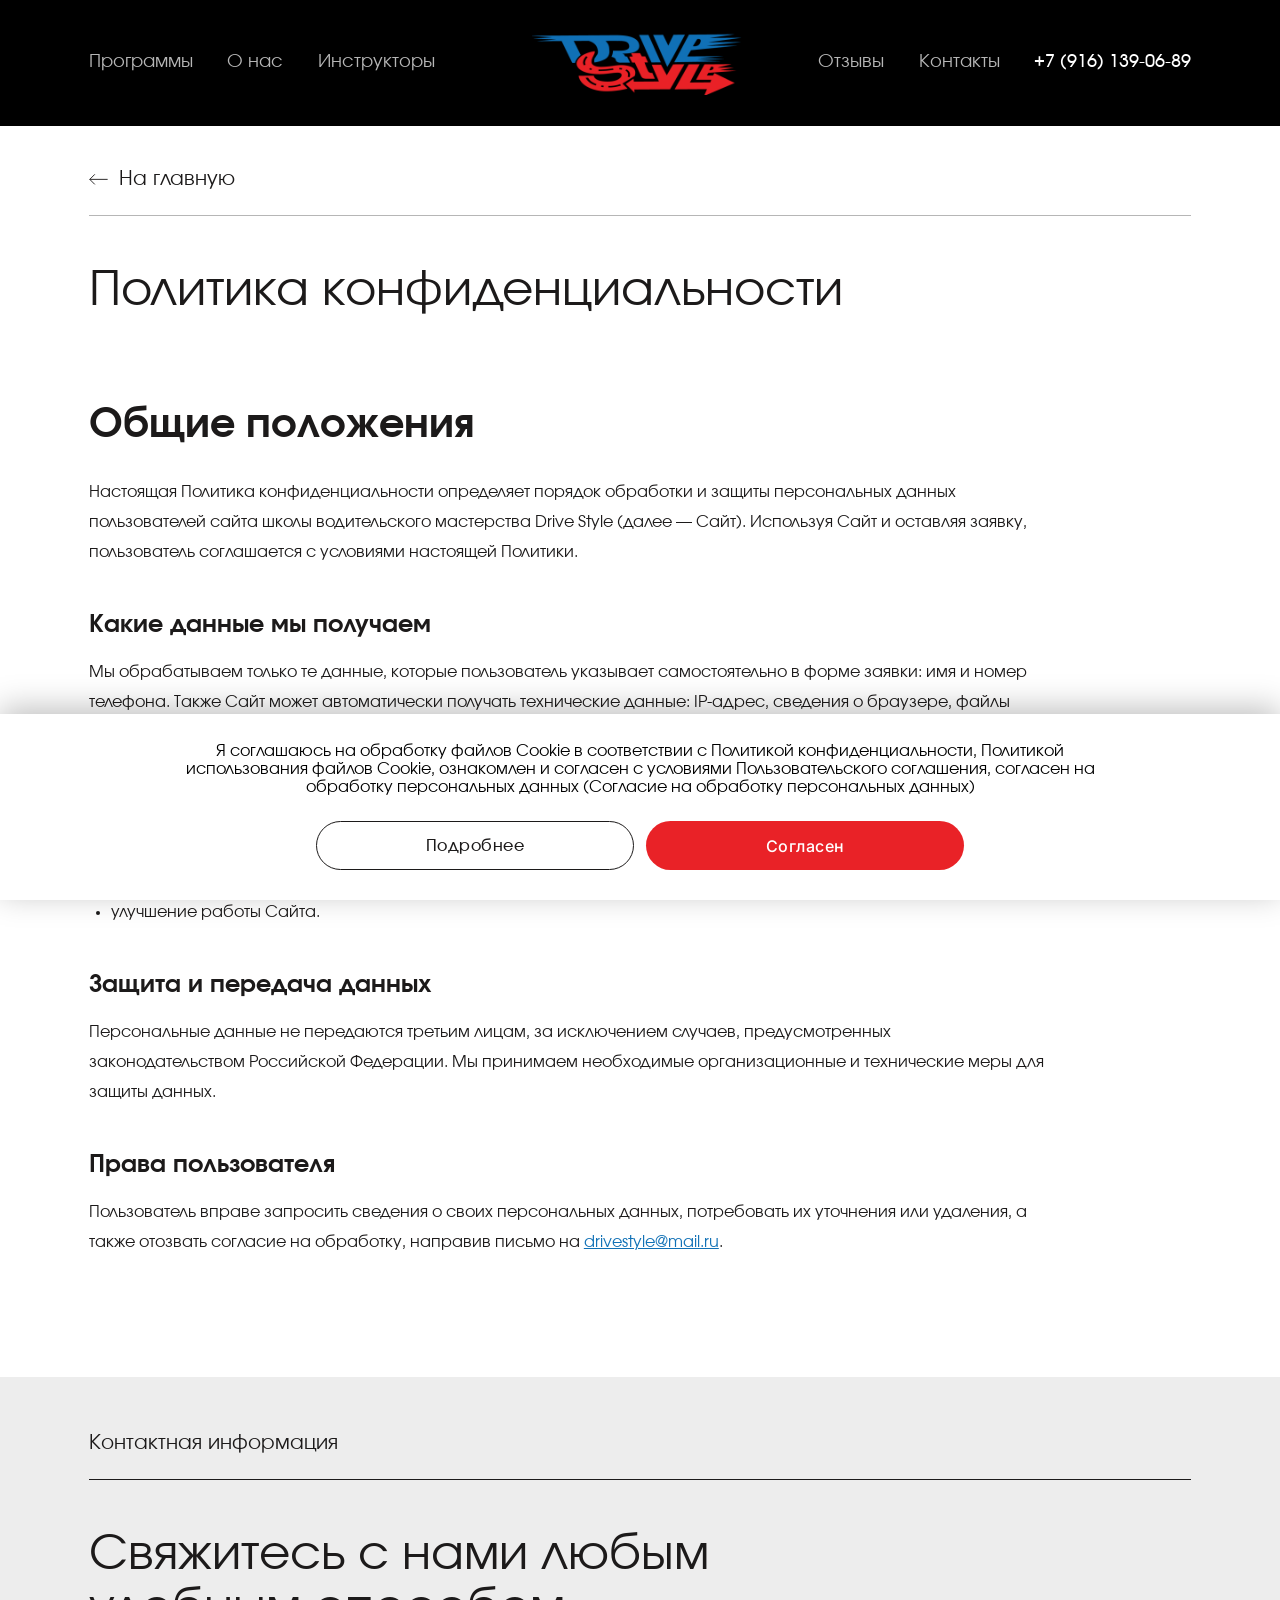
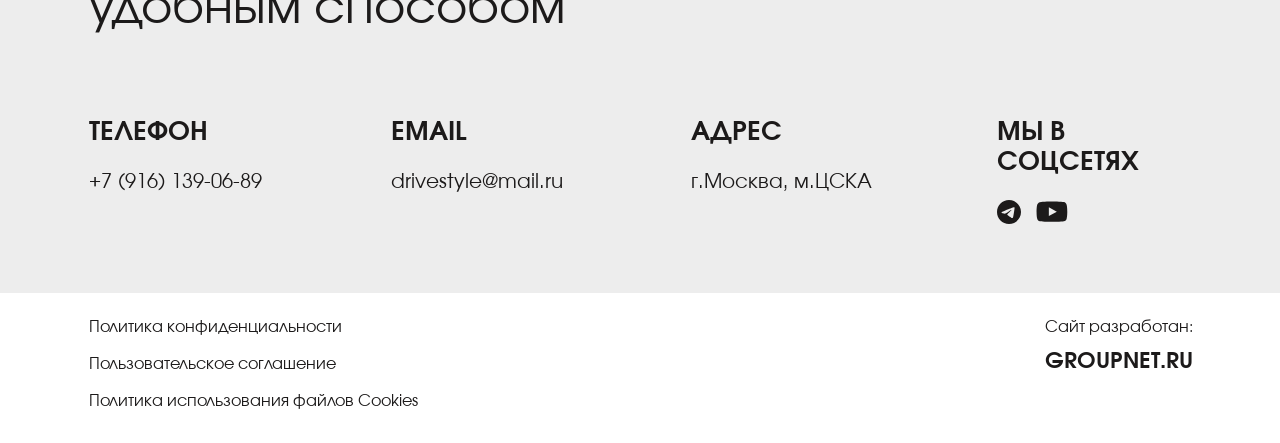
<file: privacy.html>
<!DOCTYPE html>
<html lang="ru">
<head>
<meta charset="utf-8">
<meta name="viewport" content="width=device-width, initial-scale=1">
<title>Политика конфиденциальности — Drive Style</title>
<meta name="description" content="Политика конфиденциальности сайта школы водительского мастерства Drive Style.">
<link rel="icon" href="assets/img/favicon.png" type="image/png">
<link rel="apple-touch-icon" href="assets/img/apple-touch-icon.png">
<link rel="preload" href="assets/fonts/involve-regular.woff" as="font" type="font/woff" crossorigin>
<link rel="stylesheet" href="css/style.css?v=6">
<script>document.documentElement.classList.add('js')</script>
</head>
<body>
<svg width="0" height="0" style="position:absolute" aria-hidden="true">
  <symbol id="i-arrow" viewBox="0 0 18 18"><path d="M0.707031 17L1.41414 17.7071L17.4141 1.70711L16.707 1L15.9999 0.292893L-7.55191e-05 16.2929L0.707031 17ZM17.707 1C17.707 0.447715 17.2593 0 16.707 0H7.70703C7.15475 0 6.70703 0.447715 6.70703 1C6.70703 1.55228 7.15475 2 7.70703 2H15.707V10C15.707 10.5523 16.1547 11 16.707 11C17.2593 11 17.707 10.5523 17.707 10V1Z" fill="currentColor"/></symbol>
  <symbol id="i-left" viewBox="0 0 22 16"><path d="M21 8H1M8 1L1 8l7 7" fill="none" stroke="currentColor" stroke-width="1.6" stroke-linecap="round" stroke-linejoin="round"/></symbol>
  <symbol id="i-right" viewBox="0 0 22 16"><path d="M1 8h20M14 1l7 7-7 7" fill="none" stroke="currentColor" stroke-width="1.6" stroke-linecap="round" stroke-linejoin="round"/></symbol>
  <symbol id="i-phone" viewBox="17 17 25 25"><path d="M22.5666 27.7293C24.349 31.2321 27.2205 34.1037 30.7234 35.8861L33.4464 33.163C33.793 32.8164 34.2757 32.7174 34.7089 32.8536C36.0952 33.3115 37.5805 33.5591 39.1277 33.5591C39.456 33.5591 39.7708 33.6895 40.0029 33.9216C40.235 34.1537 40.3654 34.4686 40.3654 34.7968V39.129C40.3654 39.4572 40.235 39.7721 40.0029 40.0042C39.7708 40.2363 39.456 40.3667 39.1277 40.3667C33.5471 40.3667 28.195 38.1498 24.2489 34.2037C20.3028 30.2576 18.0859 24.9056 18.0859 19.325C18.0859 18.9967 18.2163 18.6819 18.4485 18.4497C18.6806 18.2176 18.9954 18.0872 19.3237 18.0872H23.6558C23.9841 18.0872 24.2989 18.2176 24.531 18.4497C24.7632 18.6819 24.8936 18.9967 24.8936 19.325C24.8936 20.8721 25.1411 22.3574 25.5991 23.7437C25.7352 24.1769 25.6362 24.6597 25.2896 25.0062L22.5666 27.7293Z" fill="currentColor"/></symbol>
  <symbol id="i-back" viewBox="0 0 21 12"><path d="M20.207 5.85355H0.707031M6.20703 11.3535L0.707031 5.85355L6.20703 0.353546" fill="none" stroke="currentColor"/></symbol>
  <symbol id="i-up" viewBox="16 92 26 14"><path d="M17.6934 104.838L28.3057 94.2255C28.6962 93.8349 29.3294 93.8349 29.7199 94.2255L40.3322 104.838" fill="none" stroke="currentColor" stroke-width="1.5"/></symbol>
</svg>

<header class="header" id="top">
  <div class="container header__in">
    <nav class="header__nav header__nav--left">
      <a href="index.html#programs">Программы</a>
      <a href="index.html#about">О нас</a>
      <a href="index.html#instructors" data-instructors-link>Инструкторы</a>
    </nav>
    <a class="header__logo" href="index.html" aria-label="Drive Style — на главную"><img src="assets/img/logo.png" width="243" height="72" alt="Drive Style"></a>
    <nav class="header__nav header__nav--right">
      <a href="index.html#reviews">Отзывы</a>
      <a href="#contacts">Контакты</a>
      <a class="header__phone" href="tel:+79161390689">+7 (916) 139-06-89</a>
    </nav>
    <a class="header__mphone" href="tel:+79161390689" aria-label="Позвонить"><img src="assets/icons/phone-m.svg" width="25" height="25" alt=""></a>
    <button class="header__burger" type="button" aria-label="Меню" data-menu-open><img src="assets/icons/burger.svg" width="27" height="21" alt=""></button>
  </div>
</header>

<div class="mmenu" id="mmenu" aria-hidden="true">
  <div class="mmenu__bg" style="background-image:url(assets/img/menu-bg.jpg)"></div>
  <div class="mmenu__top">
    <a class="header__mphone" href="tel:+79161390689" aria-label="Позвонить"><img src="assets/icons/phone-m.svg" width="25" height="25" alt=""></a>
    <a class="mmenu__logo" href="index.html" data-menu-close><img src="assets/img/logo.png" width="139" height="41" alt="Drive Style"></a>
    <button class="mmenu__close" type="button" aria-label="Закрыть меню" data-menu-close></button>
  </div>
  <nav class="mmenu__nav">
    <a href="index.html#programs" data-menu-close>Программы</a>
    <a href="index.html#about" data-menu-close>О нас</a>
    <a href="index.html#instructors" data-menu-close data-instructors-link>Инструкторы</a>
    <a href="index.html#reviews" data-menu-close>Отзывы</a>
    <a href="#contacts" data-menu-close>Контакты</a>
  </nav>
  <a class="btn btn--blue mmenu__btn" href="tel:+79161390689"><span>Записаться на обучение</span><svg class="btn__ar"><use href="#i-arrow"/></svg></a>
  <div class="mmenu__dev">Сайт разработан:<a href="https://groupnet.ru" target="_blank" rel="noopener">Groupnet.ru</a></div>
</div>

<main>
<section class="doc">
  <div class="container">
    <div class="doc__head">
      <a class="doc__back" href="index.html"><svg><use href="#i-back"/></svg><span>На главную</span></a>
    </div>
    <h1 class="doc__title trim">Политика конфиденциальности</h1>
    <div class="doc__body">
<h2>Общие положения</h2>
<p>Настоящая Политика конфиденциальности определяет порядок обработки и защиты персональных данных пользователей сайта школы водительского мастерства Drive Style (далее — Сайт). Используя Сайт и оставляя заявку, пользователь соглашается с условиями настоящей Политики.</p>
<h3>Какие данные мы получаем</h3>
<p>Мы обрабатываем только те данные, которые пользователь указывает самостоятельно в форме заявки: имя и номер телефона. Также Сайт может автоматически получать технические данные: IP-адрес, сведения о браузере, файлы cookie.</p>
<h3>Цели обработки</h3>
<ul><li>связь с пользователем по оставленной заявке;</li><li>подбор программы обучения и запись на занятия;</li><li>улучшение работы Сайта.</li></ul>
<h3>Защита и передача данных</h3>
<p>Персональные данные не передаются третьим лицам, за исключением случаев, предусмотренных законодательством Российской Федерации. Мы принимаем необходимые организационные и технические меры для защиты данных.</p>
<h3>Права пользователя</h3>
<p>Пользователь вправе запросить сведения о своих персональных данных, потребовать их уточнения или удаления, а также отозвать согласие на обработку, направив письмо на <a href="mailto:drivestyle@mail.ru">drivestyle@mail.ru</a>.</p>
    </div>
  </div>
</section>

<!-- CONTACTS -->
<section class="contacts" id="contacts">
  <div class="container">
    <div class="shead shead--tight shead--dark">
      <div class="shead__label trim">Контактная информация</div>
      <h2 class="shead__title trim">Свяжитесь с нами любым <br>удобным способом</h2>
    </div>
    <div class="contacts__grid">
      <div class="contact"><h3>Телефон</h3><a href="tel:+79161390689">+7 (916) 139-06-89</a></div>
      <div class="contact"><h3>Email</h3><a href="mailto:drivestyle@mail.ru">drivestyle@mail.ru</a></div>
      <div class="contact"><h3>Адрес</h3><span>г.Москва, м.ЦСКА</span></div>
      <div class="contact"><h3>Мы в соцсетях</h3>
        <div class="contact__socials">
          <a href="https://t.me/" target="_blank" rel="noopener" aria-label="Telegram"><img src="assets/icons/telegram.svg" width="24" height="24" alt="Telegram"></a>
          <a href="https://www.youtube.com/" target="_blank" rel="noopener" aria-label="YouTube"><img src="assets/icons/youtube.svg" width="32" height="24" alt="YouTube"></a>
        </div>
      </div>
    </div>
  </div>
</section>
</main>

<footer class="footer">
  <div class="container footer__in">
    <nav class="footer__docs">
      <a class="trim" href="privacy.html">Политика конфиденциальности</a>
      <a class="trim" href="terms.html">Пользовательское соглашение</a>
      <a class="trim" href="cookies.html">Политика использования файлов Cookies</a>
    </nav>
    <div class="footer__dev"><span class="trim">Сайт разработан:</span><a href="https://groupnet.ru" target="_blank" rel="noopener">Groupnet.ru</a></div>
  </div>
</footer>

<div class="fixed-btns">
  <a class="fbtn fbtn--phone" href="tel:+79161390689" aria-label="Позвонить"><svg><use href="#i-phone"/></svg></a>
  <button class="fbtn fbtn--up" type="button" aria-label="Наверх" data-up><svg><use href="#i-up"/></svg></button>
</div>

<div class="cookie" data-cookie hidden>
  <p class="cookie__text">Я соглашаюсь на обработку файлов Cookie в соответствии с <a href="privacy.html">Политикой конфиденциальности</a>, <a href="cookies.html">Политикой использования файлов Cookie</a>, ознакомлен и согласен с условиями <a href="terms.html">Пользовательского соглашения</a>, согласен на обработку персональных данных (Согласие на обработку персональных данных)</p>
  <div class="cookie__btns">
    <a class="cookie__btn cookie__btn--more" href="cookies.html">Подробнее</a>
    <button class="cookie__btn cookie__btn--ok" type="button" data-cookie-ok>Согласен</button>
  </div>
</div>


<script src="js/main.js?v=6" defer></script>
</body>
</html>
</file>
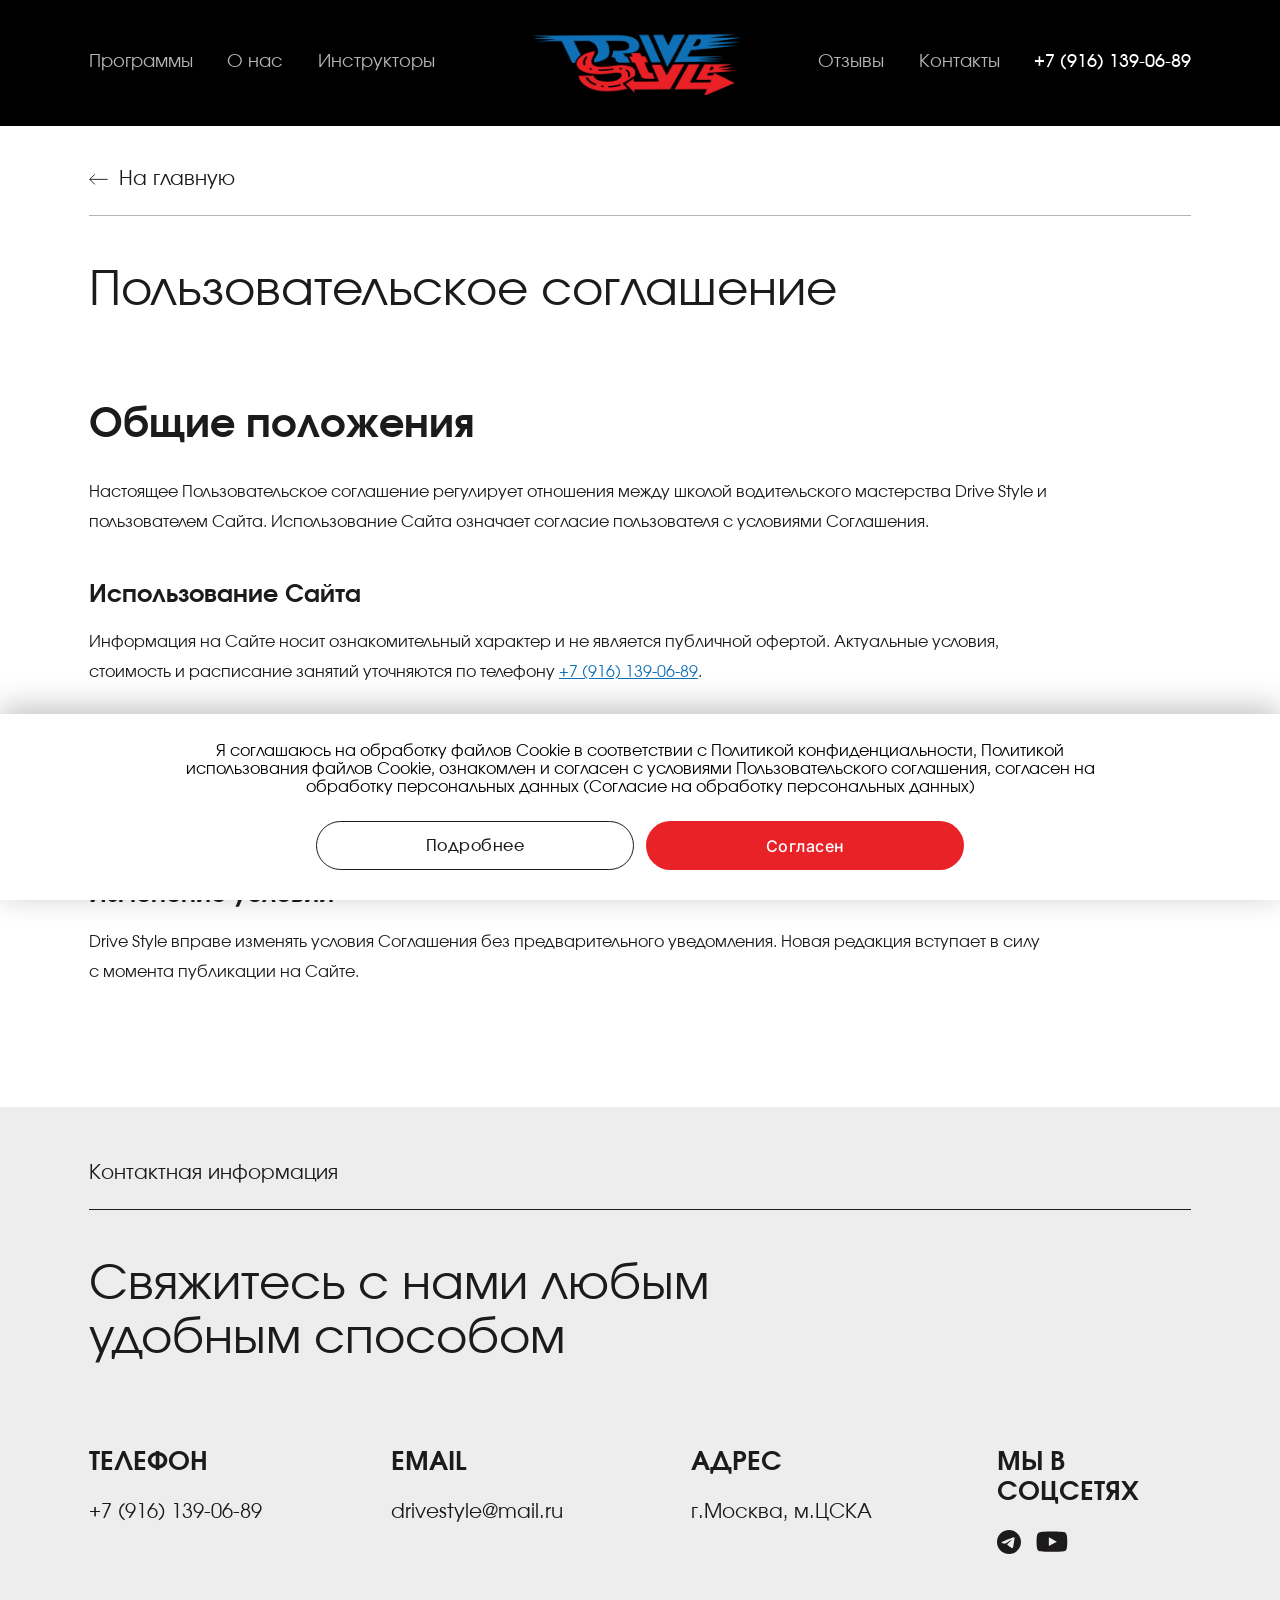
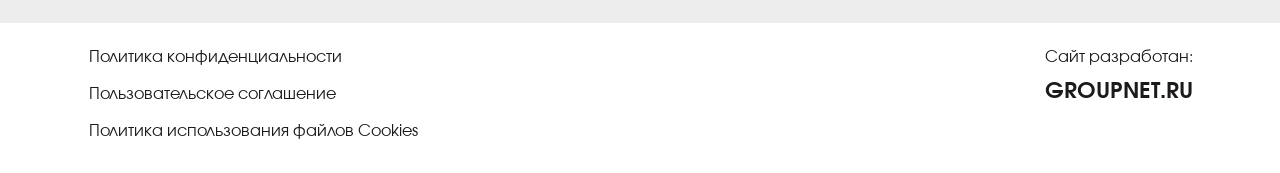
<file: terms.html>
<!DOCTYPE html>
<html lang="ru">
<head>
<meta charset="utf-8">
<meta name="viewport" content="width=device-width, initial-scale=1">
<title>Пользовательское соглашение — Drive Style</title>
<meta name="description" content="Пользовательское соглашение сайта школы водительского мастерства Drive Style.">
<link rel="icon" href="assets/img/favicon.png" type="image/png">
<link rel="apple-touch-icon" href="assets/img/apple-touch-icon.png">
<link rel="preload" href="assets/fonts/involve-regular.woff" as="font" type="font/woff" crossorigin>
<link rel="stylesheet" href="css/style.css?v=6">
<script>document.documentElement.classList.add('js')</script>
</head>
<body>
<svg width="0" height="0" style="position:absolute" aria-hidden="true">
  <symbol id="i-arrow" viewBox="0 0 18 18"><path d="M0.707031 17L1.41414 17.7071L17.4141 1.70711L16.707 1L15.9999 0.292893L-7.55191e-05 16.2929L0.707031 17ZM17.707 1C17.707 0.447715 17.2593 0 16.707 0H7.70703C7.15475 0 6.70703 0.447715 6.70703 1C6.70703 1.55228 7.15475 2 7.70703 2H15.707V10C15.707 10.5523 16.1547 11 16.707 11C17.2593 11 17.707 10.5523 17.707 10V1Z" fill="currentColor"/></symbol>
  <symbol id="i-left" viewBox="0 0 22 16"><path d="M21 8H1M8 1L1 8l7 7" fill="none" stroke="currentColor" stroke-width="1.6" stroke-linecap="round" stroke-linejoin="round"/></symbol>
  <symbol id="i-right" viewBox="0 0 22 16"><path d="M1 8h20M14 1l7 7-7 7" fill="none" stroke="currentColor" stroke-width="1.6" stroke-linecap="round" stroke-linejoin="round"/></symbol>
  <symbol id="i-phone" viewBox="17 17 25 25"><path d="M22.5666 27.7293C24.349 31.2321 27.2205 34.1037 30.7234 35.8861L33.4464 33.163C33.793 32.8164 34.2757 32.7174 34.7089 32.8536C36.0952 33.3115 37.5805 33.5591 39.1277 33.5591C39.456 33.5591 39.7708 33.6895 40.0029 33.9216C40.235 34.1537 40.3654 34.4686 40.3654 34.7968V39.129C40.3654 39.4572 40.235 39.7721 40.0029 40.0042C39.7708 40.2363 39.456 40.3667 39.1277 40.3667C33.5471 40.3667 28.195 38.1498 24.2489 34.2037C20.3028 30.2576 18.0859 24.9056 18.0859 19.325C18.0859 18.9967 18.2163 18.6819 18.4485 18.4497C18.6806 18.2176 18.9954 18.0872 19.3237 18.0872H23.6558C23.9841 18.0872 24.2989 18.2176 24.531 18.4497C24.7632 18.6819 24.8936 18.9967 24.8936 19.325C24.8936 20.8721 25.1411 22.3574 25.5991 23.7437C25.7352 24.1769 25.6362 24.6597 25.2896 25.0062L22.5666 27.7293Z" fill="currentColor"/></symbol>
  <symbol id="i-back" viewBox="0 0 21 12"><path d="M20.207 5.85355H0.707031M6.20703 11.3535L0.707031 5.85355L6.20703 0.353546" fill="none" stroke="currentColor"/></symbol>
  <symbol id="i-up" viewBox="16 92 26 14"><path d="M17.6934 104.838L28.3057 94.2255C28.6962 93.8349 29.3294 93.8349 29.7199 94.2255L40.3322 104.838" fill="none" stroke="currentColor" stroke-width="1.5"/></symbol>
</svg>

<header class="header" id="top">
  <div class="container header__in">
    <nav class="header__nav header__nav--left">
      <a href="index.html#programs">Программы</a>
      <a href="index.html#about">О нас</a>
      <a href="index.html#instructors" data-instructors-link>Инструкторы</a>
    </nav>
    <a class="header__logo" href="index.html" aria-label="Drive Style — на главную"><img src="assets/img/logo.png" width="243" height="72" alt="Drive Style"></a>
    <nav class="header__nav header__nav--right">
      <a href="index.html#reviews">Отзывы</a>
      <a href="#contacts">Контакты</a>
      <a class="header__phone" href="tel:+79161390689">+7 (916) 139-06-89</a>
    </nav>
    <a class="header__mphone" href="tel:+79161390689" aria-label="Позвонить"><img src="assets/icons/phone-m.svg" width="25" height="25" alt=""></a>
    <button class="header__burger" type="button" aria-label="Меню" data-menu-open><img src="assets/icons/burger.svg" width="27" height="21" alt=""></button>
  </div>
</header>

<div class="mmenu" id="mmenu" aria-hidden="true">
  <div class="mmenu__bg" style="background-image:url(assets/img/menu-bg.jpg)"></div>
  <div class="mmenu__top">
    <a class="header__mphone" href="tel:+79161390689" aria-label="Позвонить"><img src="assets/icons/phone-m.svg" width="25" height="25" alt=""></a>
    <a class="mmenu__logo" href="index.html" data-menu-close><img src="assets/img/logo.png" width="139" height="41" alt="Drive Style"></a>
    <button class="mmenu__close" type="button" aria-label="Закрыть меню" data-menu-close></button>
  </div>
  <nav class="mmenu__nav">
    <a href="index.html#programs" data-menu-close>Программы</a>
    <a href="index.html#about" data-menu-close>О нас</a>
    <a href="index.html#instructors" data-menu-close data-instructors-link>Инструкторы</a>
    <a href="index.html#reviews" data-menu-close>Отзывы</a>
    <a href="#contacts" data-menu-close>Контакты</a>
  </nav>
  <a class="btn btn--blue mmenu__btn" href="tel:+79161390689"><span>Записаться на обучение</span><svg class="btn__ar"><use href="#i-arrow"/></svg></a>
  <div class="mmenu__dev">Сайт разработан:<a href="https://groupnet.ru" target="_blank" rel="noopener">Groupnet.ru</a></div>
</div>

<main>
<section class="doc">
  <div class="container">
    <div class="doc__head">
      <a class="doc__back" href="index.html"><svg><use href="#i-back"/></svg><span>На главную</span></a>
    </div>
    <h1 class="doc__title trim">Пользовательское соглашение</h1>
    <div class="doc__body">
<h2>Общие положения</h2>
<p>Настоящее Пользовательское соглашение регулирует отношения между школой водительского мастерства Drive Style и пользователем Сайта. Использование Сайта означает согласие пользователя с условиями Соглашения.</p>
<h3>Использование Сайта</h3>
<p>Информация на Сайте носит ознакомительный характер и не является публичной офертой. Актуальные условия, стоимость и расписание занятий уточняются по телефону <a href="tel:+79161390689">+7 (916) 139-06-89</a>.</p>
<h3>Интеллектуальная собственность</h3>
<p>Тексты, фотографии и другие материалы Сайта принадлежат Drive Style или используются с согласия правообладателей. Копирование материалов без разрешения не допускается.</p>
<h3>Изменение условий</h3>
<p>Drive Style вправе изменять условия Соглашения без предварительного уведомления. Новая редакция вступает в силу с момента публикации на Сайте.</p>
    </div>
  </div>
</section>

<!-- CONTACTS -->
<section class="contacts" id="contacts">
  <div class="container">
    <div class="shead shead--tight shead--dark">
      <div class="shead__label trim">Контактная информация</div>
      <h2 class="shead__title trim">Свяжитесь с нами любым <br>удобным способом</h2>
    </div>
    <div class="contacts__grid">
      <div class="contact"><h3>Телефон</h3><a href="tel:+79161390689">+7 (916) 139-06-89</a></div>
      <div class="contact"><h3>Email</h3><a href="mailto:drivestyle@mail.ru">drivestyle@mail.ru</a></div>
      <div class="contact"><h3>Адрес</h3><span>г.Москва, м.ЦСКА</span></div>
      <div class="contact"><h3>Мы в соцсетях</h3>
        <div class="contact__socials">
          <a href="https://t.me/" target="_blank" rel="noopener" aria-label="Telegram"><img src="assets/icons/telegram.svg" width="24" height="24" alt="Telegram"></a>
          <a href="https://www.youtube.com/" target="_blank" rel="noopener" aria-label="YouTube"><img src="assets/icons/youtube.svg" width="32" height="24" alt="YouTube"></a>
        </div>
      </div>
    </div>
  </div>
</section>
</main>

<footer class="footer">
  <div class="container footer__in">
    <nav class="footer__docs">
      <a class="trim" href="privacy.html">Политика конфиденциальности</a>
      <a class="trim" href="terms.html">Пользовательское соглашение</a>
      <a class="trim" href="cookies.html">Политика использования файлов Cookies</a>
    </nav>
    <div class="footer__dev"><span class="trim">Сайт разработан:</span><a href="https://groupnet.ru" target="_blank" rel="noopener">Groupnet.ru</a></div>
  </div>
</footer>

<div class="fixed-btns">
  <a class="fbtn fbtn--phone" href="tel:+79161390689" aria-label="Позвонить"><svg><use href="#i-phone"/></svg></a>
  <button class="fbtn fbtn--up" type="button" aria-label="Наверх" data-up><svg><use href="#i-up"/></svg></button>
</div>

<div class="cookie" data-cookie hidden>
  <p class="cookie__text">Я соглашаюсь на обработку файлов Cookie в соответствии с <a href="privacy.html">Политикой конфиденциальности</a>, <a href="cookies.html">Политикой использования файлов Cookie</a>, ознакомлен и согласен с условиями <a href="terms.html">Пользовательского соглашения</a>, согласен на обработку персональных данных (Согласие на обработку персональных данных)</p>
  <div class="cookie__btns">
    <a class="cookie__btn cookie__btn--more" href="cookies.html">Подробнее</a>
    <button class="cookie__btn cookie__btn--ok" type="button" data-cookie-ok>Согласен</button>
  </div>
</div>


<script src="js/main.js?v=6" defer></script>
</body>
</html>
</file>
<file: css/style.css>
/* Drive Style — landing */
@font-face{font-family:"Involve";src:url(../assets/fonts/involve-regular.woff) format("woff");font-weight:400;font-display:swap}
@font-face{font-family:"Involve";src:url(../assets/fonts/involve-medium.woff) format("woff");font-weight:500;font-display:swap}
@font-face{font-family:"Involve";src:url(../assets/fonts/involve-semibold.woff) format("woff");font-weight:600;font-display:swap}
@font-face{font-family:"Involve";src:url(../assets/fonts/involve-bold.woff) format("woff");font-weight:700;font-display:swap}
@font-face{font-family:"Syne";src:url(../assets/fonts/syne-400.woff) format("woff");font-weight:400;font-display:swap}
@font-face{font-family:"Inter";src:url(../assets/fonts/inter-500.woff) format("woff");font-weight:500;font-display:swap}

:root{
  --c-dark:#1c1a1a;
  --c-red:#e92227;
  --c-blue:#1171b6;
  --c-gray:#999;
  --gutter:100px;
}
*,*::before,*::after{box-sizing:border-box}
html{-webkit-text-size-adjust:100%;scroll-behavior:smooth}
body{margin:0;background:#000;color:#fff;font-family:"Involve",Arial,sans-serif;font-weight:400;font-size:16px;line-height:1.5;-webkit-font-smoothing:antialiased;-moz-osx-font-smoothing:grayscale;overflow-x:hidden}
img,video{display:block;max-width:100%}
a{color:inherit;text-decoration:none}
h1,h2,h3,h4,p,ol,ul{margin:0}
ul,ol{padding:0;list-style:none}
button{font:inherit;color:inherit;background:none;border:0;padding:0;cursor:pointer}
input{font:inherit}
b,strong{font-weight:700}
[hidden]{display:none!important}

/* обрезка текстового блока по высоте заглавных — как в макете */
.trim{text-box:trim-both cap alphabetic}

.container{width:100%;max-width:1440px;margin:0 auto;padding:0 var(--gutter)}

/* ---------- кнопки ---------- */
.btn{position:relative;display:inline-flex;align-items:center;justify-content:center;gap:16px;height:54px;padding:0 24px;border-radius:100px;font-size:20px;line-height:36px;font-weight:400;color:#fff;white-space:nowrap;transition:transform .35s cubic-bezier(.2,.7,.3,1),background-color .3s,border-color .3s,color .3s}
.btn>span{text-box:trim-both cap alphabetic}
.btn__ar{width:16px;height:16px;flex:none;transition:transform .35s}
.btn:hover{transform:scale(1.04)}
.btn:hover .btn__ar{transform:translate(2px,-2px)}
.btn:active{transform:scale(.98)}
.btn--blue{border:3px solid rgba(17,113,183,.5)}
.btn--blue:hover{background:rgba(17,113,183,.25)}
.btn--line{border:1px solid #fff}
.btn--line2{border:2px solid #fff}
.btn--line:hover,.btn--line2:hover{background:rgba(255,255,255,.1)}
.btn--red{border:3px solid rgba(233,34,39,.5)}
.btn--red:hover{background:rgba(233,34,39,.2)}
.btn--white{background:#fff;color:var(--c-dark);font-weight:500}
.btn--white:hover{background:#ededed}

/* ---------- шапка ---------- */
.header{background:#000;position:relative;z-index:20}
.header__in{display:flex;align-items:center;justify-content:space-between;height:126px}
.header__nav{display:flex;align-items:center;gap:39px;font-size:20px;line-height:1.33;color:#b6b6b6;flex:1}
.header__nav--right{justify-content:flex-end}
.header__nav a{transition:color .25s}
.header__nav a:hover{color:#fff}
.header__nav .header__phone{color:#fff;font-weight:500}
.header__logo{flex:none;display:block;width:243px;margin:0 20px;transition:transform .35s}
.header__logo img,.mmenu__logo img{width:100%;height:auto}
.header__logo:hover{transform:scale(1.04)}
.header__mphone,.header__burger{display:none}

/* ---------- первый экран ---------- */
.hero{background:#080807}
.hero__in{text-align:center;padding-top:91px}
.hero__title{font-size:65px;line-height:1.1;font-weight:400;max-width:1110px;margin:0 auto}
.hero__sub{margin:66px auto 0;max-width:386px;font-size:20px;line-height:30px;color:#e1e1e1}
.hero__sub b{font-weight:700}
.hero__btn{margin-top:59px;width:354px}
.hero__media{margin-top:4px;height:max(456px,31.667vw);overflow:hidden}
.hero__media img,.hero__media video{width:100%;height:100%;object-fit:cover}

/* ---------- заголовок секции ---------- */
.shead__label{font-size:20px;line-height:24px;color:var(--c-gray);padding-bottom:38px;border-bottom:1px solid rgba(141,141,141,.36)}
.shead--tight .shead__label{padding-bottom:24px}
.shead__title{margin-top:48px;font-size:48px;line-height:54px;font-weight:400}
.shead__row{display:flex;justify-content:space-between;align-items:flex-start;gap:40px}
.shead__desc{margin-top:48px;max-width:421px;font-size:20px;line-height:30px;color:var(--c-gray);text-align:right}
.shead--dark .shead__label{color:var(--c-dark);border-color:var(--c-dark)}
.shead--dark .shead__title{color:var(--c-dark)}

/* ---------- уровни ---------- */
.levels{background:#040404;padding:81px 0 84px}
.levels .shead__label{color:#b6b6b6}
.levels__grid{margin-top:54px;display:grid;grid-template-columns:1fr 1fr;gap:20px}
.lcard{position:relative;height:289px;border-radius:8px;background:#1c1a1a;overflow:hidden;transition:transform .45s cubic-bezier(.2,.7,.3,1)}
.lcard:hover{transform:scale(1.02)}
.lcard__num{position:absolute;left:15px;top:20px;font-family:"Syne",sans-serif;font-size:300px;line-height:360px;font-weight:400;color:transparent;background:linear-gradient(180deg,#063b60 0%,rgba(6,59,96,0) 100%);-webkit-background-clip:text;background-clip:text;pointer-events:none;user-select:none;transition:transform .6s cubic-bezier(.2,.7,.3,1)}
.lcard:hover .lcard__num{transform:translateY(-10px)}
.lcard__title{position:absolute;top:40px;left:60px;font-size:20px;line-height:30px;font-weight:700;text-transform:uppercase}
.lcard__text{position:absolute;left:340px;top:163px;width:220px;font-size:18px;line-height:30px}
.lcard--3 .lcard__num{left:282px;top:6px}
.lcard--3 .lcard__title{left:auto;right:34px;text-align:right}
.lcard--3 .lcard__text{left:50px;top:177px}
.lcard--4{background:linear-gradient(105deg,rgba(233,34,39,.13) 0%,rgba(233,34,39,0) 85%),#1c1a1a}
.lcard--4 .lcard__num{left:257px;top:6px;background-image:linear-gradient(180deg,#e92227 0%,rgba(233,34,39,0) 100%)}
.lcard--4 .lcard__title{left:auto;right:45px;text-align:right}
.lcard--4 .lcard__text{left:50px;top:122px;width:330px}
.lcard__btn{position:absolute;left:50px;top:213px;width:207px;font-size:18px}

/* ---------- программы ---------- */
.programs{background:#000;padding:81px 0 59px}
.programs__head{display:flex;justify-content:space-between;align-items:flex-start;gap:40px}
.programs__title{font-size:48px;line-height:54px;font-weight:400}
.programs__desc{max-width:544px;font-size:20px;line-height:30px;color:#b6b6b6;text-align:right}
.programs__panel{position:relative;margin-top:54px;padding:81px 63px 58px;border-radius:8px;background:#1c1a1a;overflow:hidden;overflow-anchor:none}
.programs__mark{position:absolute;left:0;bottom:0;width:299px;height:253px;pointer-events:none}
.programs__list{position:relative}
.prog{display:grid;grid-template-columns:366px minmax(0,1fr)}
.prog+.prog{margin-top:89px}
.prog--more{display:none}
.programs__panel.is-open .prog--more{display:grid}
.prog__num{font-size:40px;line-height:53px;font-weight:700;color:var(--c-red)}
.prog__count{margin-top:10px;font-size:16px;line-height:30px;font-weight:500;color:rgba(255,255,255,.57)}
.prog__title{font-size:40px;line-height:53px;font-weight:700;max-width:748px}
.prog__desc{margin-top:25px;max-width:612px;font-size:16px;line-height:30px}
.prog__desc p+p{margin-top:30px}
.prog__plan{margin-top:20px;font-size:16px}
.prog__plan-title{font-weight:600;line-height:30px}
.prog__plan ol{margin-top:12px;list-style:decimal;padding-left:22px}
.prog__plan li{line-height:27px}
.prog__facts{margin-top:30px;padding-bottom:2px;font-size:16px;line-height:28px}
.prog__plan+.prog__facts{margin-top:22px;padding-bottom:0;line-height:30px}
.prog__facts b{font-weight:600;margin-left:14px}
.prog__btn{margin-top:30px;width:343px}
.programs__more{position:relative;display:flex;align-items:center;justify-content:center;margin:63px 0 0 366px;width:598px;height:54px;border-radius:100px;background:rgba(17,113,182,.5);font-family:"Inter",sans-serif;font-weight:500;font-size:20px;line-height:24px;transition:transform .35s cubic-bezier(.2,.7,.3,1),background-color .3s}
.programs__more:hover{transform:scale(1.03);background:rgba(17,113,182,.75)}

/* ---------- научный подход / дети ---------- */
.features{background:#000;padding:40px 0 135px}
.frow{display:grid;grid-template-columns:625fr 615fr}
.frow--rev{grid-template-columns:625fr 615fr}
.fcard{display:flex;flex-direction:column;align-items:flex-start;min-height:833px;background:#1c1a1a;padding:90px 59px 51px}
.fcard--left{border-radius:8px 0 0 8px}
.fcard--right{border-radius:0 8px 8px 0;padding:85px 49px 51px 60px}
.fimg{overflow:hidden}
.fimg img{width:100%;height:100%;object-fit:cover;transition:transform .8s cubic-bezier(.2,.7,.3,1)}
.frow:hover .fimg img{transform:scale(1.04)}
.fcard__label{font-size:20px;line-height:30px}
.fcard__label b{display:block;font-weight:700}
.fcard__label span{display:block;margin-top:3px;color:rgba(255,255,255,.42)}
.fcard__label--red{color:var(--c-red);font-weight:600}
.fcard__title{font-size:60px;font-weight:500;max-width:506px}
.fcard__title--1{margin-top:103px;line-height:.99}
.fcard__title--2{margin-top:71px;line-height:1.07}
.fcard__text{max-width:506px;font-size:16px;line-height:30px}
.fcard__title--1+.fcard__text{margin-top:60px}
.fcard__title--2+.fcard__text{margin-top:47px}
.fcard__text p+p{margin-top:47px}
.fcard--left .fcard__text p+p{margin-top:17px}
.fcard__lead{font-weight:600}
.fcard__text{margin-bottom:50px}
.fcard__btn{margin-top:auto;width:100%;max-width:506px}
.more-link{display:none;font-size:12px;line-height:18px;color:#fff;text-decoration:underline;text-underline-offset:3px}

/* ---------- отзывы ---------- */
.reviews{background:#040404;padding:32px 0 54px;overflow:hidden}
.reviews .shead__row{align-items:center}
.reviews__arrows{display:flex;gap:20px;margin-top:48px;flex:none}
.rarrow{display:flex;align-items:center;justify-content:center;width:74px;height:74px;border-radius:50%;transition:transform .3s,background-color .3s,opacity .3s}
.rarrow svg{width:22px;height:16px}
.rarrow--prev{border:1px solid #fff;color:#fff}
.rarrow--next{background:#dedee0;color:#0147ff}
.rarrow:hover{transform:scale(1.07)}
.rarrow:disabled{opacity:.55;cursor:default;transform:none}
.reviews__track{position:relative;margin-top:98px;height:443px}
.rcard{position:absolute;top:0;left:0;width:500px;height:443px;padding:70px 30px 0 60px;border-radius:8px;background:#1a1a1a;color:#fff;transition:transform .6s cubic-bezier(.2,.7,.3,1),background-color .6s,color .6s,opacity .6s;will-change:transform}
.rcard.is-active{background:rgba(17,113,182,.5);-webkit-backdrop-filter:blur(15.7px);backdrop-filter:blur(15.7px);z-index:3}
.rcard.is-next{background:#dedee0;color:var(--c-dark);z-index:2}
.rcard.is-prev{z-index:1;--pl:60px;clip-path:inset(0 calc(100% - var(--vis,370px)) 0 0 round 8px 0 0 8px)}
.rcard.is-prev>*{opacity:.6;-webkit-mask-image:linear-gradient(90deg,#000 calc(var(--vis,370px) - var(--pl) - 190px),transparent calc(var(--vis,370px) - var(--pl) - 30px));mask-image:linear-gradient(90deg,#000 calc(var(--vis,370px) - var(--pl) - 190px),transparent calc(var(--vis,370px) - var(--pl) - 30px))}
.rcard.is-jump{transition:none!important;opacity:0}
.rcard.is-far{opacity:0;pointer-events:none;clip-path:none}
.rcard__title{max-width:320px;min-height:60px;font-size:30px;line-height:30px;font-weight:700;text-transform:uppercase}
.rcard__text{margin-top:29px;max-width:400px;height:120px;font-size:20px;line-height:30px;display:-webkit-box;-webkit-line-clamp:4;-webkit-box-orient:vertical;overflow:hidden}
.rcard__author{display:flex;align-items:flex-start;gap:20px;margin-top:36px;font-size:18px;line-height:28px}
.rcard__author img{width:50px;height:50px;border-radius:50%;object-fit:cover;margin-top:4px}
.reviews__all{margin-top:55px;display:flex;flex-direction:column;align-items:center}
.reviews__all-label{font-size:20px;line-height:36px;font-weight:500;text-box:trim-both cap alphabetic}
.reviews__avito{margin-top:22px;width:354px}

/* ---------- о нас ---------- */
.about{background:#040404;padding:32px 0 47px}
.about .shead__label{border-color:#999}
.about__pubs-title{margin-top:80px;font-size:30px;line-height:40px;font-weight:600}
.about__grid{display:flex;align-items:flex-start;margin-top:47px}
.pubs{position:relative;flex:none;width:543px;height:452px;margin-right:76px}
.pub{position:absolute;display:block;border-radius:15px;overflow:hidden;transition:transform .45s cubic-bezier(.2,.7,.3,1)}
.pub img{width:100%;height:100%;object-fit:cover}
.pub:nth-child(1){left:0;top:0;width:295px;height:452px;z-index:3}
.pub:nth-child(2){left:147px;top:12px;width:287px;height:440px;z-index:2}
.pub:nth-child(3){left:266px;top:28px;width:277px;height:424px;z-index:1}
.pub:hover{transform:translateY(-8px)}
.about__divider{flex:none;width:1px;height:491px;background:rgba(255,255,255,.25)}
.about__list{margin-left:62px;flex:1;max-width:558px}
.afeat+.afeat{margin-top:40px;padding-top:40px;border-top:1px solid rgba(255,255,255,.25)}
.afeat__head{display:flex;align-items:center;gap:16px;min-height:24px}
.afeat__head img{width:24px;height:24px;flex:none}
.afeat__head h4{font-size:24px;line-height:1.2;font-weight:400}
.afeat p{margin-top:24px;font-size:16px;line-height:24px;color:#ccc}
.about__btns{display:flex;justify-content:space-between;align-items:center;margin-top:76px}
.about__btn{width:558px}

/* ---------- инструкторы ---------- */
.instructors{background:#000;padding:51px 0 48px}
.instructors.is-hidden{display:none}
.instr__grid{margin-top:54px;display:grid;grid-template-columns:1fr 1fr;gap:20px}
.instr{display:flex;gap:20px}
.instr:nth-child(4n+3),.instr:nth-child(4n+4){flex-direction:row-reverse}
.instr__info,.instr__photo{flex:0 0 calc(50% - 10px);min-width:0;height:452px;border-radius:8px;overflow:hidden}
.instr__info{display:flex;flex-direction:column;justify-content:space-between;padding:50px 40px 51px;background:#dedee0;color:var(--c-dark)}
.instr__name{font-size:30px;line-height:40px;font-weight:600}
.instr__bio{font-size:20px;line-height:30px;max-width:215px}
.instr__photo img{width:100%;height:100%;object-fit:cover;filter:grayscale(1);transition:transform .7s cubic-bezier(.2,.7,.3,1),filter .5s}
.instr:hover .instr__photo img{transform:scale(1.05)}
.instr__btns{margin-top:54px;display:flex}
.instr__btn{width:558px}
.instr__all{display:none}

/* ---------- основатель ---------- */
.founder{background:#1c1a1a;padding:54px 0 78px}
.founder__photo{margin-top:45px;height:456px;border-radius:8px;overflow:hidden;position:relative}
.founder__photo picture,.founder__video>picture{display:block;width:100%;height:100%}
.founder__photo img{width:100%;height:100%;object-fit:cover}
.founder__name{margin-top:54px;font-size:48px;line-height:54px;font-weight:400}
.founder__cols{margin-top:52px;display:flex;justify-content:space-between;align-items:flex-start;gap:40px}
.founder__text{max-width:612px;font-size:20px;line-height:30px;color:#ccc}
.founder__text p:nth-child(2){margin-top:45px}
.founder__text p:nth-child(3){margin-top:27px}
.founder__text p:nth-child(n+4){margin-top:52px}
.founder__accent{color:#fff;font-weight:600}
.founder__more{display:none}
.founder__video{position:relative;flex:none;width:518px;height:411px;margin-top:9px;border-radius:8px;overflow:hidden;display:block}
.founder__video>picture>img{width:100%;height:100%;object-fit:cover;transition:transform .7s cubic-bezier(.2,.7,.3,1)}
.founder__video:hover>picture>img{transform:scale(1.05)}
.founder__play{position:absolute;left:50%;top:164px;transform:translateX(-50%);display:flex;flex-direction:column;align-items:center;white-space:nowrap;font-size:20px;line-height:54px}
.founder__play img{width:52px;height:52px;transition:transform .35s}
.founder__video:hover .founder__play img{transform:scale(1.12)}
.founder__play span{margin-top:19px}
.stats{margin-top:96px;width:calc(100% + 22px);display:grid;grid-template-columns:213px 1fr 213px 1fr 213px;align-items:start}
.stat{text-align:center}
.stat__num{font-size:48px;line-height:54px;font-weight:600;letter-spacing:.04em;white-space:nowrap}
.stat__cap{margin-top:20px;font-size:20px;line-height:25px;color:var(--c-gray)}
.stat__line{justify-self:center;width:100%;max-width:195.5px;height:2px;margin-top:34px;background:rgba(255,255,255,.21)}

/* ---------- форма ---------- */
.cta{background:#000;padding:54px 0 71px}
.cta__card{position:relative;min-height:692px;padding:79px 71px 55px;border-radius:8px;background:#111 url(../assets/img/cta.jpg) center/cover no-repeat;overflow:hidden}
.cta__title{max-width:586px;font-size:48px;line-height:54px;font-weight:400}
.cta__desc{margin-top:57px;max-width:385px;font-size:16px;line-height:24px;color:#ccc}
.cta__form{margin-top:40.5px;max-width:420px}
.hp{position:absolute;left:-9999px;width:1px;height:1px;opacity:0}
.field{display:block;margin-left:5px;width:363.5px}
.field+.field{margin-top:13px}
.field input{display:block;width:100%;height:45px;padding:0;border:0;border-bottom:1px solid #fff;border-radius:0;background:transparent;color:#fff;font-size:16px;line-height:24px;outline:none;transition:border-color .3s}
.field input::placeholder{color:#ccc;opacity:1}
.field input:focus{border-color:var(--c-blue)}
.field.is-error input{border-color:var(--c-red)}
.cta__btn{margin-top:59.5px;width:354px}
.consent{display:flex;align-items:flex-start;margin-top:33px;cursor:pointer;max-width:420px}
.consent input{position:absolute;opacity:0;width:1px;height:1px}
.consent__box{flex:none;width:28.5px;height:27px;background:url("data:image/svg+xml,%3Csvg xmlns='http://www.w3.org/2000/svg' width='31' height='29' viewBox='0 0 31 29'%3E%3Crect x='.5' y='4' width='24.46' height='24' rx='3.5' fill='none' stroke='white'/%3E%3C/svg%3E") left top/100% 100% no-repeat}
.consent input:checked+.consent__box{background-image:url(../assets/icons/checkbox.svg)}
.consent input:focus-visible+.consent__box{outline:2px solid var(--c-blue);outline-offset:2px}
.consent.is-error .consent__box{filter:drop-shadow(0 0 3px var(--c-red))}
.consent__text{margin:2px 0 0 20.5px;max-width:368px;font-size:16px;line-height:24px;color:#ccc}
.consent__text a{transition:color .25s}.consent__text a:hover{color:#fff;text-decoration:underline}
.cta__msg{margin-top:16px;font-size:16px;line-height:24px}
.cta__msg:empty{display:none}
.cta__msg.is-ok{color:#7fd88f}
.cta__msg.is-err{color:#ff8a8d}

/* ---------- контакты ---------- */
.contacts{background:#ededed;color:var(--c-dark);padding:54px 0 69px}
.contacts__grid{margin-top:81px;display:grid;grid-template-columns:340fr 337fr 345fr 218fr}
.contact h3{font-size:26px;line-height:30px;font-weight:700;text-transform:uppercase}
.contact a,.contact span{display:inline-block;margin-top:20px;font-size:20px;line-height:30px}
.contact a:hover{color:var(--c-blue)}
.contact__socials{display:flex;align-items:center;gap:15px;margin-top:23px}
.contact__socials a{margin:0;transition:transform .3s}
.contact__socials a:hover{transform:scale(1.15)}

/* ---------- подвал ---------- */
.footer{background:#fff;color:var(--c-dark)}
.footer__in{display:flex;justify-content:space-between;align-items:flex-start;padding-top:22px;padding-bottom:30px}
.footer__docs{display:flex;flex-direction:column;gap:13px;font-size:16px;line-height:24px}
.footer__docs a:hover,.footer__dev a:hover{color:var(--c-blue)}
.footer__dev{display:flex;flex-direction:column;align-items:flex-start;font-size:16px;line-height:24px;margin-right:-2px}
.footer__dev a{margin-top:7px;font-size:22px;line-height:30px;font-weight:700;text-transform:uppercase;transition:color .25s}

/* ---------- фикс-кнопки ---------- */
.fixed-btns{position:fixed;right:30px;bottom:30px;z-index:40;display:flex;flex-direction:column;gap:14px}
.fbtn{display:flex;align-items:center;justify-content:center;width:57px;height:57px;border-radius:50%;background:rgba(255,255,255,.8);box-shadow:0 4px 20px rgba(0,0,0,.18);transition:transform .3s,opacity .3s,visibility .3s}
.fbtn:hover{transform:scale(1.08)}
.fbtn--phone{color:var(--c-red)}
.fbtn--phone svg{width:22px;height:22px}
.fbtn--up{color:#000;opacity:0;visibility:hidden}
.fbtn--up svg{width:24px;height:13px}
.fixed-btns.show-up .fbtn--up{opacity:1;visibility:visible}

/* ---------- cookie ---------- */
.cookie{position:fixed;left:0;right:0;bottom:0;z-index:50;background:#fff;color:#000;padding:28px 20px 30px;text-align:center;box-shadow:0 -6px 30px rgba(0,0,0,.25);transform:translateY(100%);transition:transform .5s cubic-bezier(.2,.7,.3,1)}
.cookie.is-shown{transform:none}
.cookie__text{max-width:953px;margin:0 auto;font-size:16px;line-height:18px}
.cookie__text a{text-decoration:none}
.cookie__text a:hover{text-decoration:underline}
.cookie__btns{display:flex;justify-content:center;gap:12px;margin-top:25px}
.cookie__btn{display:flex;align-items:center;justify-content:center;width:318px;height:49px;border-radius:39px;font-size:16px;line-height:22px;font-weight:500;letter-spacing:.5px;transition:transform .3s,background-color .3s}
.cookie__btn:hover{transform:scale(1.03)}
.cookie__btn--more{border:1px solid var(--c-dark);color:var(--c-dark)}
.cookie__btn--ok{background:var(--c-red);color:#fff;font-family:"Inter","Involve",sans-serif}

/* ---------- видео ---------- */
.vmodal{position:fixed;inset:0;z-index:60;display:flex;align-items:center;justify-content:center;padding:30px;background:rgba(0,0,0,.85)}
.vmodal__box{position:relative;width:min(1100px,100%);aspect-ratio:16/9;background:#000;border-radius:8px}
.vmodal__media,.vmodal__media iframe,.vmodal__media video{width:100%;height:100%;border:0;border-radius:8px}
.vmodal__close{position:absolute;right:-6px;top:-46px;width:36px;height:36px}
.vmodal__close::before,.vmodal__close::after,.mmenu__close::before,.mmenu__close::after{content:"";position:absolute;left:50%;top:50%;width:26px;height:2px;background:#fff;border-radius:2px}
.vmodal__close::before,.mmenu__close::before{transform:translate(-50%,-50%) rotate(45deg)}
.vmodal__close::after,.mmenu__close::after{transform:translate(-50%,-50%) rotate(-45deg)}

/* ---------- мобильное меню ---------- */
.mmenu{display:none}

/* ---------- появление при скролле ---------- */
.js .reveal{opacity:0;translate:0 40px;transition:opacity .9s cubic-bezier(.2,.7,.3,1),translate .9s cubic-bezier(.2,.7,.3,1),transform .45s cubic-bezier(.2,.7,.3,1),background-color .3s}
.js .reveal.is-in{opacity:1;translate:none}
@media (prefers-reduced-motion:reduce){
  html{scroll-behavior:auto}
  .js .reveal{opacity:1;translate:none;transition:none}
  *{transition-duration:.01ms!important}
}

/* =========================================================
   Планшеты / узкие ноутбуки
   ========================================================= */
@media (max-width:1439px){
  :root{--gutter:clamp(30px,6.94vw,100px)}
  .header__nav{gap:clamp(18px,2.7vw,39px);font-size:clamp(16px,1.39vw,20px)}
  .header__logo{width:clamp(170px,16.9vw,243px)}
  .lcard__text{left:auto;right:clamp(30px,4vw,50px)}
  .lcard--3 .lcard__text,.lcard--4 .lcard__text{left:50px;right:auto}
  .pubs{width:min(543px,40vw);margin-right:clamp(30px,5vw,76px)}
  .pub:nth-child(2){left:27%}
  .pub:nth-child(3){left:49%}
  .about__list{margin-left:clamp(30px,4.3vw,62px)}
  .about__btn{width:calc(50% - 20px)}
  .stats{width:100%}
}
@media (max-width:1279px){
  .lcard__num{font-size:240px;line-height:288px}
  .lcard--1 .lcard__num,.lcard--2 .lcard__num{top:40px}
  .lcard--3 .lcard__num,.lcard--4 .lcard__num{left:auto;right:20px;top:20px}
  .lcard__text{width:200px}
  .prog{grid-template-columns:28% minmax(0,1fr)}
  .prog__num,.prog__title{font-size:clamp(24px,2.8vw,40px);line-height:1.33}
  .prog__num{white-space:nowrap}
  .programs__title,.shead__title{white-space:nowrap}
  .shead__desc,.programs__desc{max-width:36%}
  .instr__info{padding-left:28px;padding-right:24px}
  .programs__more{margin-left:28%;width:min(598px,72%)}
  .fcard{padding-left:40px;padding-right:40px}
  .fcard__title{font-size:50px}
  .founder__video{width:42%;height:auto;aspect-ratio:518/411}
  .pub{width:54%!important;height:auto!important;aspect-ratio:295/452}
  .pubs{height:auto;aspect-ratio:543/452}
}

/* =========================================================
   Мобильная версия (макет 375)
   ========================================================= */
@media (max-width:1023px){
  :root{--gutter:30px}
  .container{max-width:640px}
  body{font-size:14px}

  .btn{height:40px;font-size:14px;line-height:22px;gap:16px;padding:0 16px}
  .btn__ar{width:15px;height:15px}
  .btn--blue,.btn--red{border-width:1.5px}

  /* шапка */
  .header__in{height:75px}
  .header__nav{display:none}
  .header__logo{position:absolute;left:50%;top:17px;width:139px;margin:0;transform:translateX(-50%)}
  .header__logo:hover{transform:translateX(-50%) scale(1.04)}
  .header__in{position:relative}
  .header__mphone,.header__burger{display:flex;align-items:center;justify-content:center;width:25px;height:25px}
  .header__burger{width:27px;height:21px;margin-left:auto}
  .header__mphone img{width:25px;height:25px}

  /* меню */
  .mmenu{display:flex;flex-direction:column;position:fixed;inset:0;z-index:70;background:#040404;overflow-y:auto;opacity:0;visibility:hidden;transition:opacity .35s,visibility .35s}
  .mmenu.is-open{opacity:1;visibility:visible}
  .menu-open,.menu-open body{overflow:hidden}
  .mmenu__bg{position:absolute;left:0;right:0;top:75px;bottom:76px;background:#040404 center/cover no-repeat}
  .mmenu__bg::after{content:"";position:absolute;left:0;right:0;bottom:0;height:40%;background:linear-gradient(180deg,rgba(4,4,4,0),#040404)}
  .mmenu__top{position:relative;z-index:1;flex:none;display:flex;align-items:center;justify-content:space-between;height:75px;padding:0 30px;background:#000}
  .mmenu__logo{position:absolute;left:50%;top:17px;transform:translateX(-50%);width:139px}
  .mmenu__close{position:relative;width:auto;height:22px;font-size:16px;line-height:22px;color:#e1e1e1}
  .mmenu__close::before,.mmenu__close::after{display:none}
  .mmenu__close::after{content:none}
  .mmenu__close{font-size:0}
  .mmenu__close::before{content:"Закрыть";display:block;position:static;width:auto;height:auto;background:none;transform:none;font-size:16px;line-height:22px;color:#e1e1e1}
  .mmenu__nav{position:relative;z-index:1;margin-top:auto;padding:40px 30px 0;display:flex;flex-direction:column;align-items:flex-end;gap:41px}
  .mmenu__nav a{font-size:22px;line-height:22px;font-weight:500;text-box:trim-both cap alphabetic;transform:translateX(30px);opacity:0;transition:transform .5s cubic-bezier(.2,.7,.3,1),opacity .5s}
  .mmenu.is-open .mmenu__nav a{transform:none;opacity:1}
  .mmenu.is-open .mmenu__nav a:nth-child(2){transition-delay:.05s}
  .mmenu.is-open .mmenu__nav a:nth-child(3){transition-delay:.1s}
  .mmenu.is-open .mmenu__nav a:nth-child(4){transition-delay:.15s}
  .mmenu.is-open .mmenu__nav a:nth-child(5){transition-delay:.2s}
  .mmenu__btn{position:relative;z-index:1;margin:73px 30px 25px;background:#1171b7;border:0}
  .mmenu__dev{position:relative;z-index:1;flex:none;height:76px;padding:13px 30px 0;background:#fff;color:var(--c-dark);font-size:14px;line-height:24px}
  .mmenu__dev a{display:block;margin-top:-6px;font-size:18px;line-height:30px;font-weight:700;letter-spacing:.05em;text-transform:uppercase}

  /* первый экран */
  .hero__in{padding-top:50px}
  .hero__title{font-size:28px;line-height:33px;font-weight:500}
  .hero__sub{margin-top:29px;max-width:289px;font-size:16px;line-height:22px}
  .hero__btn{margin-top:34px;width:100%}
  .hero__media{margin-top:26px;height:227px}

  /* заголовки секций */
  .shead__label{font-size:12px;line-height:24px;color:#b6b6b6;padding-bottom:16px}
  .shead--tight .shead__label{padding-bottom:16px}
  .shead__title{margin-top:18px;font-size:20px;line-height:25px}
  .shead__title,.programs__title{white-space:normal}
  .rcard__text br{display:none}
  .shead__row{flex-direction:column;gap:0}
  .shead__desc{margin-top:25px;max-width:242px;font-size:12px;line-height:18px;color:#b6b6b6;text-align:left}
  .about .shead__label,.founder .shead__label,.instructors .shead__label,.reviews .shead__label{border-color:rgba(141,141,141,.36)}

  /* уровни */
  .levels{padding:22px 0 30px}
  .levels__grid{margin-top:38px;grid-template-columns:1fr;gap:12px}
  .lcard{height:186px}
  .lcard--4{height:273px}
  .lcard__num{font-size:150px;line-height:180px}
  .lcard--1 .lcard__num{left:185px;top:66px}
  .lcard--2 .lcard__num{left:160px;top:56px}
  .lcard--3 .lcard__num{left:157px;right:auto;top:56px}
  .lcard--4 .lcard__num{left:157px;right:auto;top:136px}
  .lcard__title,.lcard--3 .lcard__title,.lcard--4 .lcard__title{left:19px;right:19px;top:23px;text-align:left}
  .lcard--3 .lcard__title{max-width:260px}
  .lcard--4 .lcard__title br{display:none}
  .lcard__text,.lcard--3 .lcard__text,.lcard--4 .lcard__text{left:19px;right:auto;top:69px;width:265px;font-size:14px;line-height:22px}
  .lcard--2 .lcard__text{width:220px}
  .lcard--3 .lcard__text{top:99px;width:183px}
  .lcard--4 .lcard__text{top:129px;width:198px}
  .lcard__btn{left:19px;top:221px;width:166px;height:33px}
  .lcard:hover{transform:none}

  /* программы */
  .programs{background:#040404;padding:22px 0 48px}
  .programs__head{flex-direction:column;gap:0}
  .programs__title{font-size:20px;line-height:25px}
  .programs__desc{margin-top:25px;max-width:280px;font-size:12px;line-height:18px;text-align:left}
  .programs__panel{margin-top:38px;padding:27px 18px 14px}
  .programs__mark{display:none}
  .prog,.programs__panel.is-open .prog--more{grid-template-columns:1fr}
  .prog+.prog{margin-top:45px}
  .prog__num{font-size:20px;line-height:27px}
  .prog__count{margin-top:-1px;font-size:14px;line-height:30px}
  .prog__title{margin-top:15px;font-size:16px;line-height:22px}
  .prog__desc{margin-top:15px;font-size:14px;line-height:22px}
  .prog__desc p+p{margin-top:22px}
  .prog__plan{margin-top:20px;font-size:14px}
  .prog__plan-title{line-height:30px;padding-left:3px}
  .prog__plan ol{margin-top:1px;padding-left:20px}
  .prog__plan li{line-height:22px}
  .prog__facts,.prog__plan+.prog__facts{margin-top:18.5px;padding-bottom:0;font-size:14px;line-height:25px}
  .prog__plan+.prog__facts{margin-top:17.5px}
  .prog__plan~.prog__btn{margin-top:27.5px}
  .prog__facts b{margin-left:8px}
  .prog__btn{margin-top:18.5px;width:100%;height:33px}
  .programs__more{margin:10px 0 0;width:100%;height:33px;font-family:"Involve",sans-serif;font-weight:400;font-size:14px}

  /* научный подход / дети */
  .features{padding:22px 0 31px}
  .frow,.frow--rev{grid-template-columns:1fr}
  .fimg{order:-1;height:296px}
  .fimg--right img{object-position:50% 40%}
  .fimg--left img{object-position:50% 33%}
  .fcard,.fcard--right{min-height:0;padding:22px 19px 26px;border-radius:0}
  .fcard--right{padding-bottom:22px}
  .fcard__label{font-size:12px;line-height:22px}
  .fcard__label span{margin-top:0}
  .fcard__label--red{line-height:30px}
  .fcard__title{font-size:20px;max-width:none}
  .fcard__title--1{margin-top:20px;line-height:.99}
  .fcard__title--2{margin-top:18px;line-height:.99}
  .fcard__title--1+.fcard__text,.fcard__title--2+.fcard__text{margin-top:15px}
  .fcard__text{margin-bottom:0;font-size:14px;line-height:22px;max-width:none}
  .fcard--left .fcard__lead{font-weight:500}
  .fcard__text p+p,.fcard--left .fcard__text p+p{margin-top:22px}
  [data-collapse]:not(.is-open)>p:not(:first-child){display:none}
  .more-link{display:block;margin-top:10px;font-size:14px;line-height:22px;color:rgba(255,255,255,.66);text-decoration:none}
  .fcard__btn{margin-top:20px;max-width:none}
  .frow:hover .fimg img{transform:none}

  /* отзывы */
  .reviews{padding:22px 0 27px}
  .reviews .shead__row{align-items:stretch}
  .reviews__arrows{align-self:flex-end;margin-top:28px;gap:12px}
  .rarrow{width:37px;height:37px}
  .rarrow svg{width:13px;height:10px}
  .reviews__track{margin-top:30px;height:274px}
  .rcard{width:370px;height:274px;padding:21px 20px 0 30px}
  .rcard.is-cur{z-index:1;--pl:30px;clip-path:inset(0 calc(100% - var(--vis,274px)) 0 0 round 8px 0 0 8px)}
  .rcard.is-cur>*{opacity:.6;-webkit-mask-image:linear-gradient(90deg,#000 calc(var(--vis,274px) - var(--pl) - 120px),transparent calc(var(--vis,274px) - var(--pl) - 15px));mask-image:linear-gradient(90deg,#000 calc(var(--vis,274px) - var(--pl) - 120px),transparent calc(var(--vis,274px) - var(--pl) - 15px))}
  .rcard__title{max-width:214px;min-height:44px;font-size:16px;line-height:22px}
  .rcard__text{margin-top:14px;max-width:248px;height:88px;font-size:14px;line-height:22px}
  .rcard.is-active .rcard__text{max-width:279px}
  .rcard__author{margin-top:23px;gap:15px;font-size:16px;line-height:28px}
  .reviews__all{margin-top:20px}
  .reviews__all-label{font-size:16px}
  .reviews__avito{margin-top:12px;width:100%;height:37px}
  .reviews__avito img{width:78px;height:20px}

  /* о нас */
  .about{padding:22px 0 25px}
  .about__pubs-title{margin-top:35px;font-size:14px;line-height:22px;text-box:trim-both cap alphabetic}
  .about__grid{flex-direction:column;margin-top:25px}
  .pubs{width:100%;max-width:315px;height:262px;aspect-ratio:auto;margin:0}
  .pub{border-radius:8px}
  .pub:nth-child(1){width:54.3%!important;height:262px!important}
  .pub:nth-child(2){left:27.1%;top:7px;width:52.9%!important;height:255px!important}
  .pub:nth-child(3){left:49%;top:16px;width:51%!important;height:246px!important}
  .about__divider{display:none}
  .about__list{margin:35px 0 0;max-width:none;width:100%}
  .afeat+.afeat{margin-top:16px;padding-top:16px}
  .afeat__head h4{font-size:14px;line-height:22px;font-weight:600}
  .afeat p{margin-top:14px;font-size:14px;line-height:22px}
  .about__btns{margin-top:25px}
  .about__btns [data-pub-open]{display:none}
  .about__btn{width:100%}

  /* инструкторы */
  .instructors{padding:22px 0 27px}
  .instr__grid{margin-top:67px;grid-template-columns:1fr;gap:5px}
  .instr{gap:5px}
  .instr:nth-child(n){flex-direction:row}
  .instr:nth-child(2n){flex-direction:row-reverse}
  .instr__grid:not(.is-open) .instr:nth-child(n+3){display:none}
  .instr__info,.instr__photo{height:225px}
  .instr__info{flex:0 0 calc((100% - 5px) * 179 / 310);padding:32px 20px 20px 24px;justify-content:flex-start}
  .instr__photo{flex:1 1 0}
  .instr__name{font-size:20px;line-height:27px}
  .instr__bio{margin-top:19.5px;font-size:14px;line-height:22px;max-width:140px}
  .instr__btns{flex-direction:column;gap:10px;margin-top:25px}
  .instr__all{display:inline-flex;width:100%;font-weight:400}
  .instr__btn{width:100%;border-width:1.5px;border-color:rgba(255,255,255,.5)}

  /* основатель */
  .founder{padding:22px 0 46px}
  .founder__photo{margin-top:18px;height:193px}
  .founder__name{margin-top:18px;font-size:20px;line-height:54px}
  .founder__cols{flex-direction:column;gap:0;margin-top:25px}
  .founder__text{font-size:14px;line-height:22px;max-width:none}
  .founder__text p:nth-child(n+2){margin-top:10px}
  .founder__text:not(.is-open) p:nth-child(n+3){display:none}
  .founder__text[data-collapse]:not(.is-open)>p:nth-child(2){display:block}
  .founder__more{display:block;margin-top:20px}
  .founder__video{width:100%;height:193px;aspect-ratio:auto;margin-top:40px}
  .founder__play{top:66px;font-size:14px}
  .founder__play img{width:36px;height:36px}
  .founder__play span{margin-top:14px}
  .stats{margin:20px -30px 0 0;padding-right:30px;width:auto;display:flex;align-items:flex-start;gap:7px;overflow-x:auto;scrollbar-width:none;-webkit-overflow-scrolling:touch}
  .stats::-webkit-scrollbar{display:none}
  .stat{flex:none}
  .stat__num{font-size:20px;line-height:54px}
  .stat__cap{width:min-content;margin:14px auto 0;font-size:14px;line-height:20px}
  .stat__line{flex:none;width:23px;max-width:none;height:1px;margin-top:34px}

  /* форма */
  .cta{padding:20px 0 26px}
  .cta__card{min-height:0;padding:46px 19px 37px;background-color:#101010;background-size:908px auto;background-position:right -400px top 60px}
  .cta__title{max-width:none;font-size:20px;line-height:22px}
  .cta__desc{margin-top:25px;max-width:277px;font-size:14px;line-height:22px}
  .cta__form{margin-top:33px;max-width:none}
  .field{margin-left:0;width:100%}
  .field+.field{margin-top:10px}
  .field input{height:30px;font-size:14px;line-height:24px;border-bottom-width:.5px}
  .cta__btn{margin-top:29px;width:100%}
  .consent{margin-top:27.6px}
  .consent__box{width:23px;height:22px}
  .consent__text{margin:1.4px 0 0 9px;font-size:12px;line-height:16px;max-width:none}

  /* контакты */
  .contacts{padding:22px 0 60px}
  .shead--dark .shead__label{border-color:rgba(28,26,26,.36)}
  .shead--dark .shead__title{margin-top:25px;line-height:22px}
  .contacts__grid{margin-top:31px;grid-template-columns:minmax(0,195px) minmax(max-content,1fr);row-gap:25px}
  .contact h3{font-size:14px;line-height:30px}
  .contact a,.contact span{margin-top:-3px;font-size:14px;line-height:30px}
  .contact:first-child a{font-size:16px}
  .contact__socials{margin-top:0;gap:10px}
  .contact__socials img[alt=Telegram]{width:22px;height:22px}
  .contact__socials img[alt=YouTube]{width:29px;height:22px}

  /* подвал */
  .footer__in{flex-direction:column;align-items:flex-end;padding-top:22px;padding-bottom:12px}
  .footer__docs{align-items:flex-end;gap:10px;font-size:14px}
  .footer__dev{margin:22px 0 0;align-items:flex-end;font-size:14px}
  .footer__dev a{margin-top:2px;font-size:18px;letter-spacing:.05em}

  /* фикс-кнопки, cookie */
  .fixed-btns{right:16px;bottom:16px;gap:11px}
  .fbtn{width:45px;height:45px}
  .fbtn--phone svg{width:17px;height:17px}
  .fbtn--up svg{width:19px;height:10px}
  .cookie{padding:22px 15px 16px}
  .cookie__text{max-width:345px;font-size:10px;line-height:14px;letter-spacing:-.01em}
  .cookie__btns{gap:9px;margin-top:22px}
  .cookie__btn{width:50%;max-width:168px;height:36px;font-size:12px}
}

/* ---------- типовая страница документации ---------- */
.doc{background:#fff;color:var(--c-dark);padding:41px 0 120px}
.doc__back{display:flex;width:fit-content;align-items:center;gap:11px;font-size:20px;line-height:24px;transition:color .25s}
.doc__back svg{width:19.5px;height:11px;flex:none;transition:transform .3s}
.doc__back:hover{color:var(--c-blue)}
.doc__back:hover svg{transform:translateX(-4px)}
.doc__back span{text-box:trim-both cap alphabetic}
.doc__head{padding-bottom:24px;border-bottom:1px solid #b6b6b6}
.doc__title{margin-top:48px;font-size:48px;line-height:54px;font-weight:400}
.doc__body{max-width:960px;margin-top:81px;font-size:16px;line-height:30px}
.doc__body h2{font-size:40px;line-height:53px;font-weight:700;margin:0 0 25px}
.doc__body h3{font-size:24px;line-height:32px;font-weight:700;margin:42px 0 16px}
.doc__body p+p,.doc__body ul+p,.doc__body p+ul{margin-top:42px}
.doc__body ul{list-style:disc;padding-left:22px}
.doc__body a{color:var(--c-blue);text-decoration:underline}
@media (max-width:1023px){
  .doc{padding:34px 0 72px}
  .doc__back{gap:7px;margin-left:5px;font-size:14px}
  .doc__back svg{width:14px;height:8px}
  .doc__head{padding-bottom:14px}
  .doc__title{margin-top:18px;margin-right:-20px;font-size:20px;line-height:25px}
  .doc__body{margin-top:28px;font-size:14px;line-height:22px}
  .doc__body h2{font-size:20px;line-height:27px;margin-bottom:12px}
  .doc__body h3{font-size:16px;line-height:22px;margin:24px 0 10px}
  .doc__body p+p,.doc__body ul+p,.doc__body p+ul{margin-top:20px}
}
</file>
